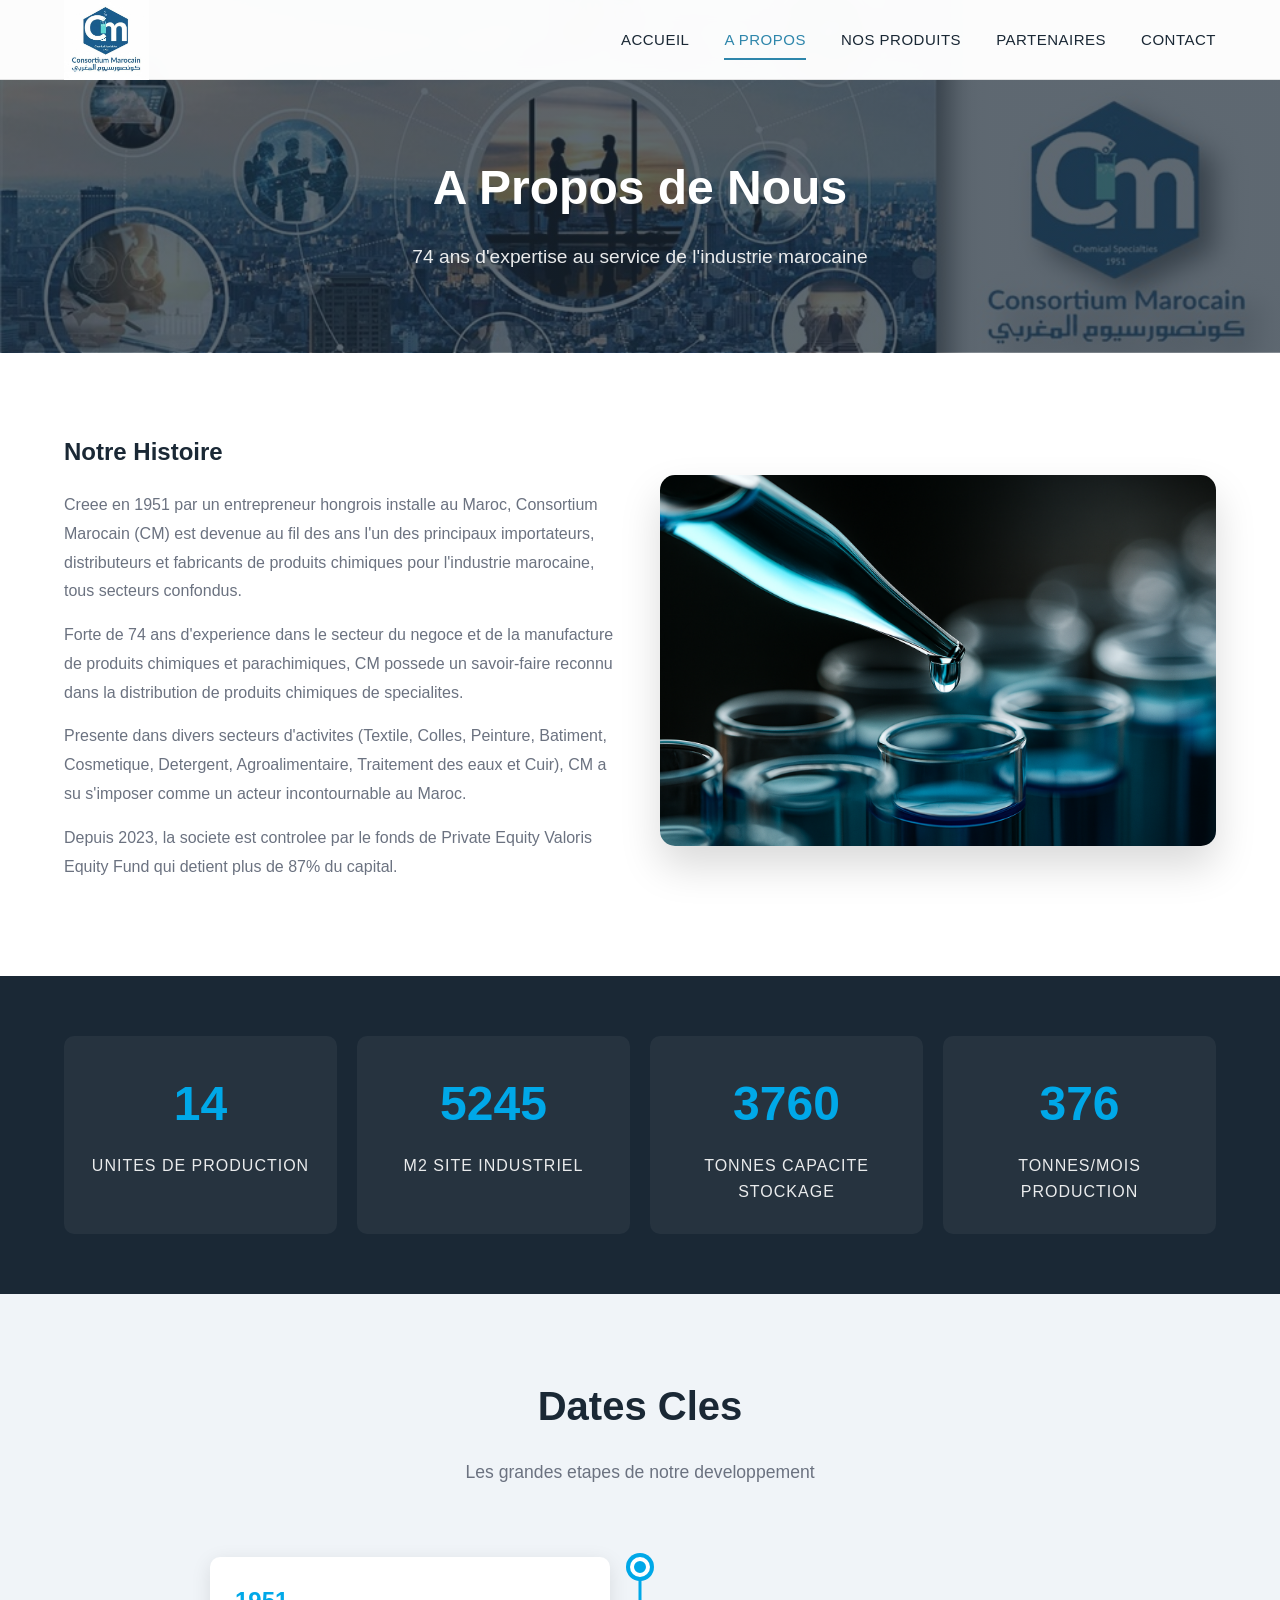
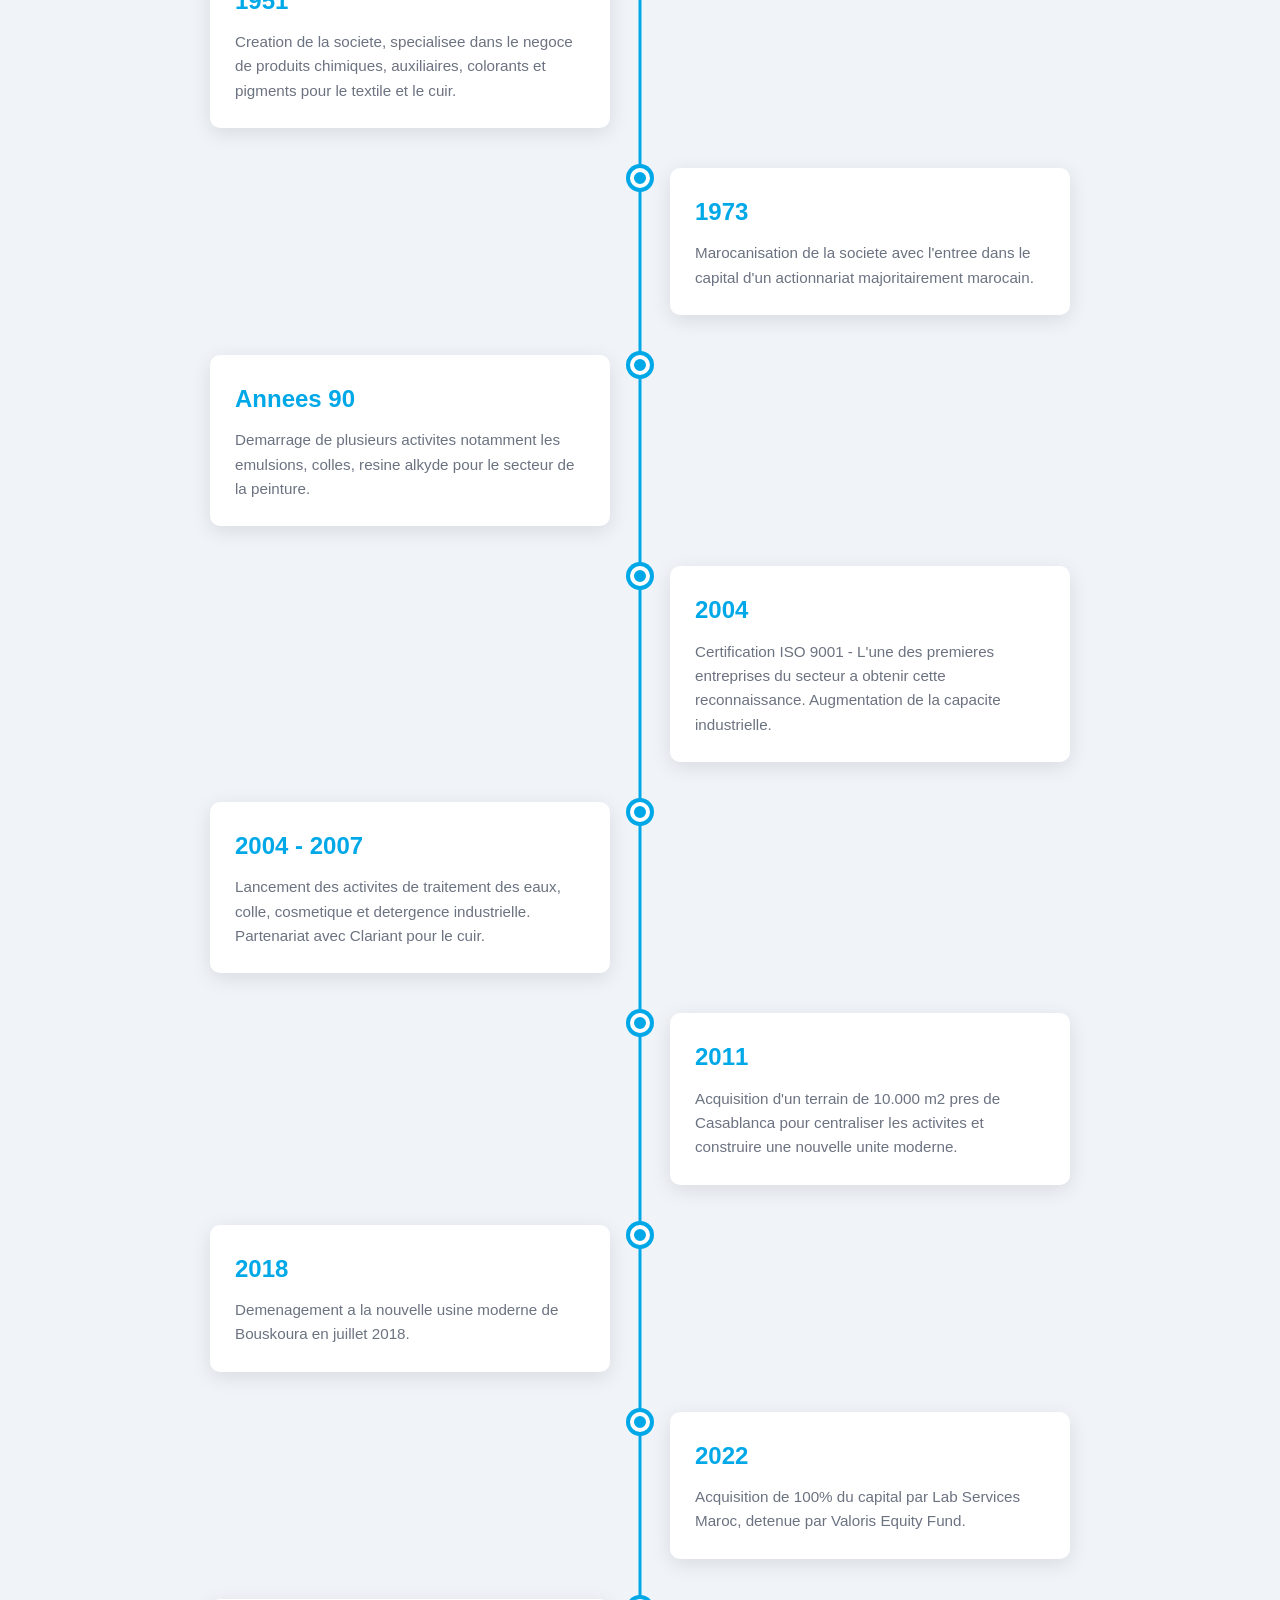
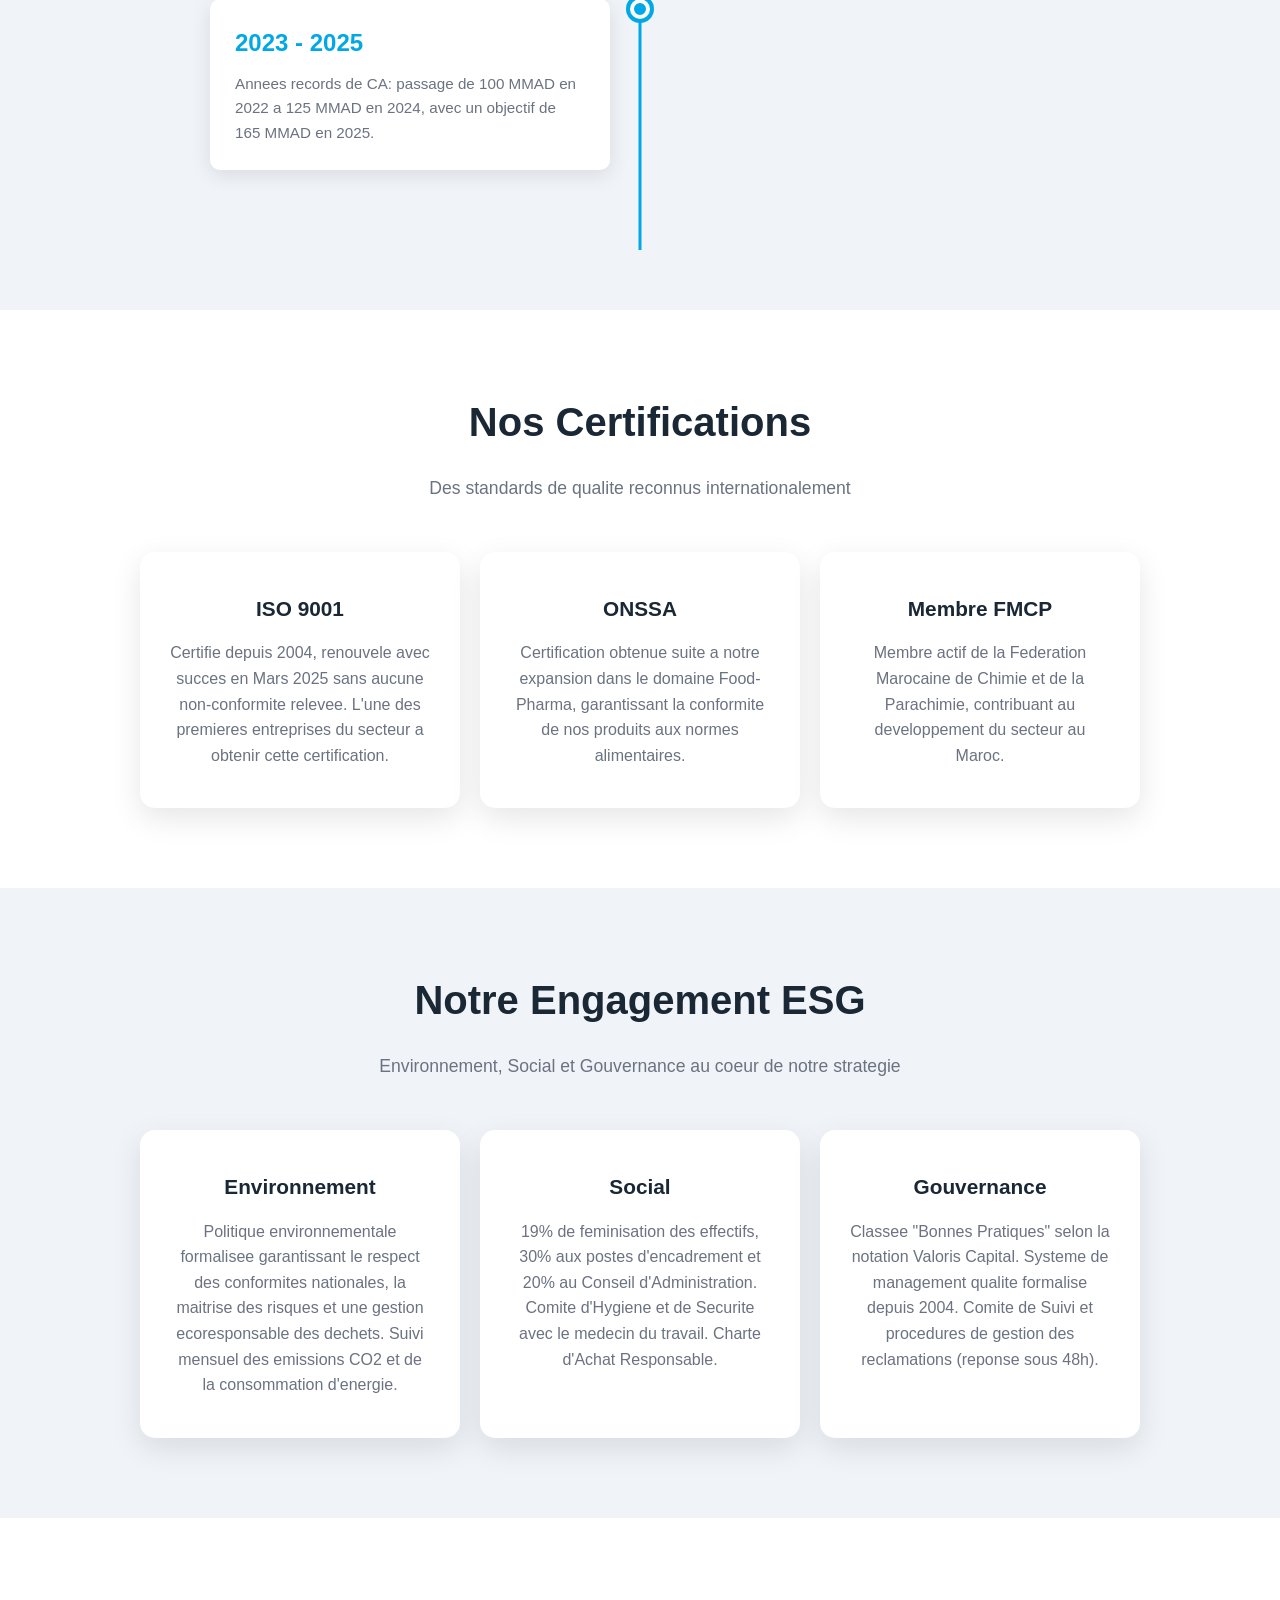
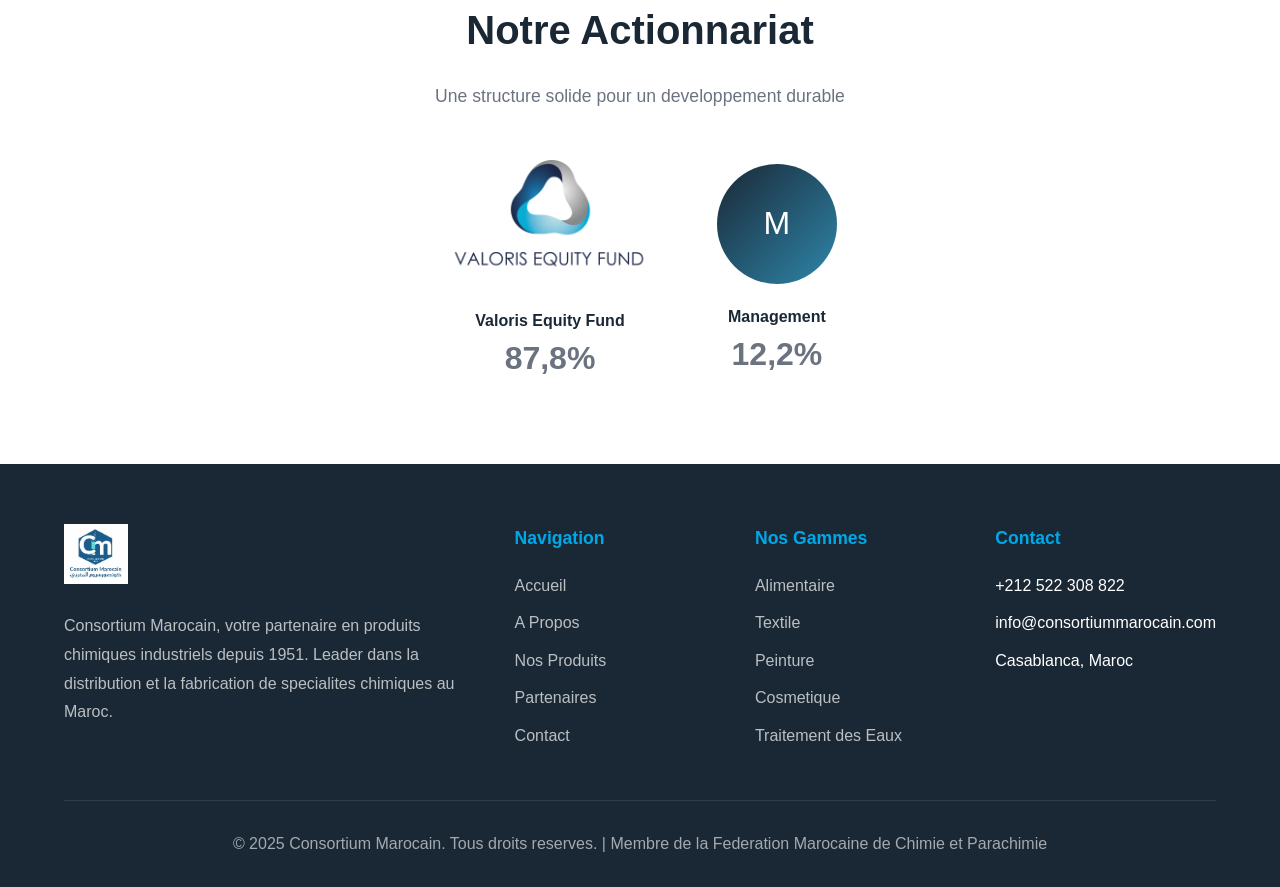
<file: a-propos.html>
<!DOCTYPE html>
<html lang="fr">
<head>
    <meta charset="UTF-8">
    <meta name="viewport" content="width=device-width, initial-scale=1.0">
    <meta name="description" content="Decouvrez l'histoire et les valeurs de Consortium Marocain, leader en produits chimiques depuis 1951">
    <title>A Propos | Consortium Marocain</title>
    <link href="css/style.css" rel="stylesheet">
    <link rel="icon" type="image/png" href="images/logo_cm.jpg">
</head>
<body>
    <!-- Header -->
    <header class="header" id="header">
        <a href="index.html" class="logo-container">
            <img src="images/logo_cm.jpg" alt="Consortium Marocain Logo">
        </a>

        <nav class="main-menu" id="mainMenu">
            <a href="index.html" class="menu-item">Accueil</a>
            <a href="a-propos.html" class="menu-item active">A Propos</a>
            <a href="produits.html" class="menu-item">Nos Produits</a>
            <a href="partenaires.html" class="menu-item">Partenaires</a>
            <a href="contact.html" class="menu-item">Contact</a>
        </nav>

        <div class="menu-toggle" id="menuToggle">
            <span></span>
            <span></span>
            <span></span>
        </div>
    </header>

    <!-- Page Header -->
    <section class="page-header page-header-about">
        <h1>A Propos de Nous</h1>
        <p>74 ans d'expertise au service de l'industrie marocaine</p>
    </section>

    <!-- About Introduction -->
    <section class="section">
        <div class="about-intro">
            <div class="about-text">
                <h3>Notre Histoire</h3>
                <p>Creee en 1951 par un entrepreneur hongrois installe au Maroc, Consortium Marocain (CM) est devenue au fil des ans l'un des principaux importateurs, distributeurs et fabricants de produits chimiques pour l'industrie marocaine, tous secteurs confondus.</p>
                <p>Forte de 74 ans d'experience dans le secteur du negoce et de la manufacture de produits chimiques et parachimiques, CM possede un savoir-faire reconnu dans la distribution de produits chimiques de specialites.</p>
                <p>Presente dans divers secteurs d'activites (Textile, Colles, Peinture, Batiment, Cosmetique, Detergent, Agroalimentaire, Traitement des eaux et Cuir), CM a su s'imposer comme un acteur incontournable au Maroc.</p>
                <p>Depuis 2023, la societe est controlee par le fonds de Private Equity Valoris Equity Fund qui detient plus de 87% du capital.</p>
            </div>
            <div class="about-image">
                <img src="images/slide_chimie.png" alt="Laboratoire Consortium Marocain">
            </div>
        </div>
    </section>

    <!-- Key Figures -->
    <section class="key-figures">
        <div class="figures-grid">
            <div class="figure-item">
                <div class="figure-number">15</div>
                <div class="figure-label">Unites de Production</div>
            </div>
            <div class="figure-item">
                <div class="figure-number">5580</div>
                <div class="figure-label">m2 Site Industriel</div>
            </div>
            <div class="figure-item">
                <div class="figure-number">4000</div>
                <div class="figure-label">Tonnes Capacite Stockage</div>
            </div>
            <div class="figure-item">
                <div class="figure-number">400</div>
                <div class="figure-label">Tonnes/Mois Production</div>
            </div>
        </div>
    </section>

    <!-- Timeline Section -->
    <section class="section section-light">
        <h2 class="section-title">Dates Cles</h2>
        <p class="section-subtitle">Les grandes etapes de notre developpement</p>

        <div class="timeline">
            <div class="timeline-item">
                <div class="timeline-dot"></div>
                <div class="timeline-content">
                    <div class="timeline-year">1951</div>
                    <div class="timeline-text">Creation de la societe, specialisee dans le negoce de produits chimiques, auxiliaires, colorants et pigments pour le textile et le cuir.</div>
                </div>
            </div>

            <div class="timeline-item">
                <div class="timeline-dot"></div>
                <div class="timeline-content">
                    <div class="timeline-year">1973</div>
                    <div class="timeline-text">Marocanisation de la societe avec l'entree dans le capital d'un actionnariat majoritairement marocain.</div>
                </div>
            </div>

            <div class="timeline-item">
                <div class="timeline-dot"></div>
                <div class="timeline-content">
                    <div class="timeline-year">Annees 90</div>
                    <div class="timeline-text">Demarrage de plusieurs activites notamment les emulsions, colles, resine alkyde pour le secteur de la peinture.</div>
                </div>
            </div>

            <div class="timeline-item">
                <div class="timeline-dot"></div>
                <div class="timeline-content">
                    <div class="timeline-year">2004</div>
                    <div class="timeline-text">Certification ISO 9001 - L'une des premieres entreprises du secteur a obtenir cette reconnaissance. Augmentation de la capacite industrielle.</div>
                </div>
            </div>

            <div class="timeline-item">
                <div class="timeline-dot"></div>
                <div class="timeline-content">
                    <div class="timeline-year">2004 - 2007</div>
                    <div class="timeline-text">Lancement des activites de traitement des eaux, colle, cosmetique et detergence industrielle. Partenariat avec Clariant pour le cuir.</div>
                </div>
            </div>

            <div class="timeline-item">
                <div class="timeline-dot"></div>
                <div class="timeline-content">
                    <div class="timeline-year">2011</div>
                    <div class="timeline-text">Acquisition d'un terrain de 10.000 m2 pres de Casablanca pour centraliser les activites et construire une nouvelle unite moderne.</div>
                </div>
            </div>

            <div class="timeline-item">
                <div class="timeline-dot"></div>
                <div class="timeline-content">
                    <div class="timeline-year">2018</div>
                    <div class="timeline-text">Demenagement a la nouvelle usine moderne de Bouskoura en juillet 2018.</div>
                </div>
            </div>

            <div class="timeline-item">
                <div class="timeline-dot"></div>
                <div class="timeline-content">
                    <div class="timeline-year">2022</div>
                    <div class="timeline-text">Acquisition de 100% du capital par Lab Services Maroc, detenue par Valoris Equity Fund.</div>
                </div>
            </div>

            <div class="timeline-item">
                <div class="timeline-dot"></div>
                <div class="timeline-content">
                    <div class="timeline-year">2023 - 2025</div>
                    <div class="timeline-text">Annees records de CA: passage de 100 MMAD en 2022 a 125 MMAD en 2024, avec un objectif de 165 MMAD en 2025.</div>
                </div>
            </div>
        </div>
    </section>

    <!-- Certifications -->
    <section class="section">
        <h2 class="section-title">Nos Certifications</h2>
        <p class="section-subtitle">Des standards de qualite reconnus internationalement</p>

        <div class="certifications-grid">
            <div class="certification-card">
                <h4>ISO 9001</h4>
                <p>Certifie depuis 2004, renouvele avec succes en Mars 2025 sans aucune non-conformite relevee. L'une des premieres entreprises du secteur a obtenir cette certification.</p>
            </div>
            <div class="certification-card">
                <h4>ONSSA</h4>
                <p>Certification obtenue suite a notre expansion dans le domaine Food-Pharma, garantissant la conformite de nos produits aux normes alimentaires.</p>
            </div>
            <div class="certification-card">
                <h4>Membre FMCP</h4>
                <p>Membre actif de la Federation Marocaine de Chimie et de la Parachimie, contribuant au developpement du secteur au Maroc.</p>
            </div>
        </div>
    </section>

    <!-- ESG Section -->
    <section class="section section-light">
        <h2 class="section-title">Notre Engagement ESG</h2>
        <p class="section-subtitle">Environnement, Social et Gouvernance au coeur de notre strategie</p>

        <div class="certifications-grid">
            <div class="certification-card">
                <h4>Environnement</h4>
                <p>Politique environnementale formalisee garantissant le respect des conformites nationales, la maitrise des risques et une gestion ecoresponsable des dechets. Suivi mensuel des emissions CO2 et de la consommation d'energie.</p>
            </div>
            <div class="certification-card">
                <h4>Social</h4>
                <p>19% de feminisation des effectifs, 30% aux postes d'encadrement et 20% au Conseil d'Administration. Comite d'Hygiene et de Securite avec le medecin du travail. Charte d'Achat Responsable.</p>
            </div>
            <div class="certification-card">
                <h4>Gouvernance</h4>
                <p>Classee "Bonnes Pratiques" selon la notation Valoris Capital. Systeme de management qualite formalise depuis 2004. Comite de Suivi et procedures de gestion des reclamations (reponse sous 48h).</p>
            </div>
        </div>
    </section>

    <!-- Shareholder Section -->
    <section class="section">
        <h2 class="section-title">Notre Actionnariat</h2>
        <p class="section-subtitle">Une structure solide pour un developpement durable</p>

        <div style="display: flex; justify-content: center; align-items: center; gap: 60px; flex-wrap: wrap; margin-top: 40px;">
            <div style="text-align: center;">
                <img src="images/logo_valoris.png" alt="Valoris Equity Fund" style="height: 120px; margin-bottom: 20px;">
                <h4 style="color: var(--primary-color);">Valoris Equity Fund</h4>
                <p style="color: var(--gray-text); font-size: 2rem; font-weight: bold;">87,8%</p>
            </div>
            <div style="text-align: center;">
                <div style="width: 120px; height: 120px; background: var(--gradient-primary); border-radius: 50%; display: flex; align-items: center; justify-content: center; margin: 0 auto 20px;">
                    <span style="color: white; font-size: 2rem;">M</span>
                </div>
                <h4 style="color: var(--primary-color);">Management</h4>
                <p style="color: var(--gray-text); font-size: 2rem; font-weight: bold;">12,2%</p>
            </div>
        </div>
    </section>

    <!-- Footer -->
    <footer class="footer">
        <div class="footer-content">
            <div class="footer-brand">
                <img src="images/logo_cm.jpg" alt="Consortium Marocain">
                <p>Consortium Marocain, votre partenaire en produits chimiques industriels depuis 1951. Leader dans la distribution et la fabrication de specialites chimiques au Maroc.</p>
            </div>

            <div class="footer-links">
                <h4>Navigation</h4>
                <ul>
                    <li><a href="index.html">Accueil</a></li>
                    <li><a href="a-propos.html">A Propos</a></li>
                    <li><a href="produits.html">Nos Produits</a></li>
                    <li><a href="partenaires.html">Partenaires</a></li>
                    <li><a href="contact.html">Contact</a></li>
                </ul>
            </div>

            <div class="footer-links">
                <h4>Nos Gammes</h4>
                <ul>
                    <li><a href="produits.html">Alimentaire</a></li>
                    <li><a href="produits.html">Textile</a></li>
                    <li><a href="produits.html">Peinture</a></li>
                    <li><a href="produits.html">Cosmetique</a></li>
                    <li><a href="produits.html">Traitement des Eaux</a></li>
                </ul>
            </div>

            <div class="footer-links">
                <h4>Contact</h4>
                <ul>
                    <li>+212 522 308 822</li>
                    <li>info@consortiummarocain.com</li>
                    <li>Casablanca, Maroc</li>
                </ul>
            </div>
        </div>

        <div class="footer-bottom">
            <p>&copy; 2025 Consortium Marocain. Tous droits reserves. | Membre de la Federation Marocaine de Chimie et Parachimie</p>
        </div>
    </footer>

    <script src="js/main.js"></script>
</body>
</html>
</file>
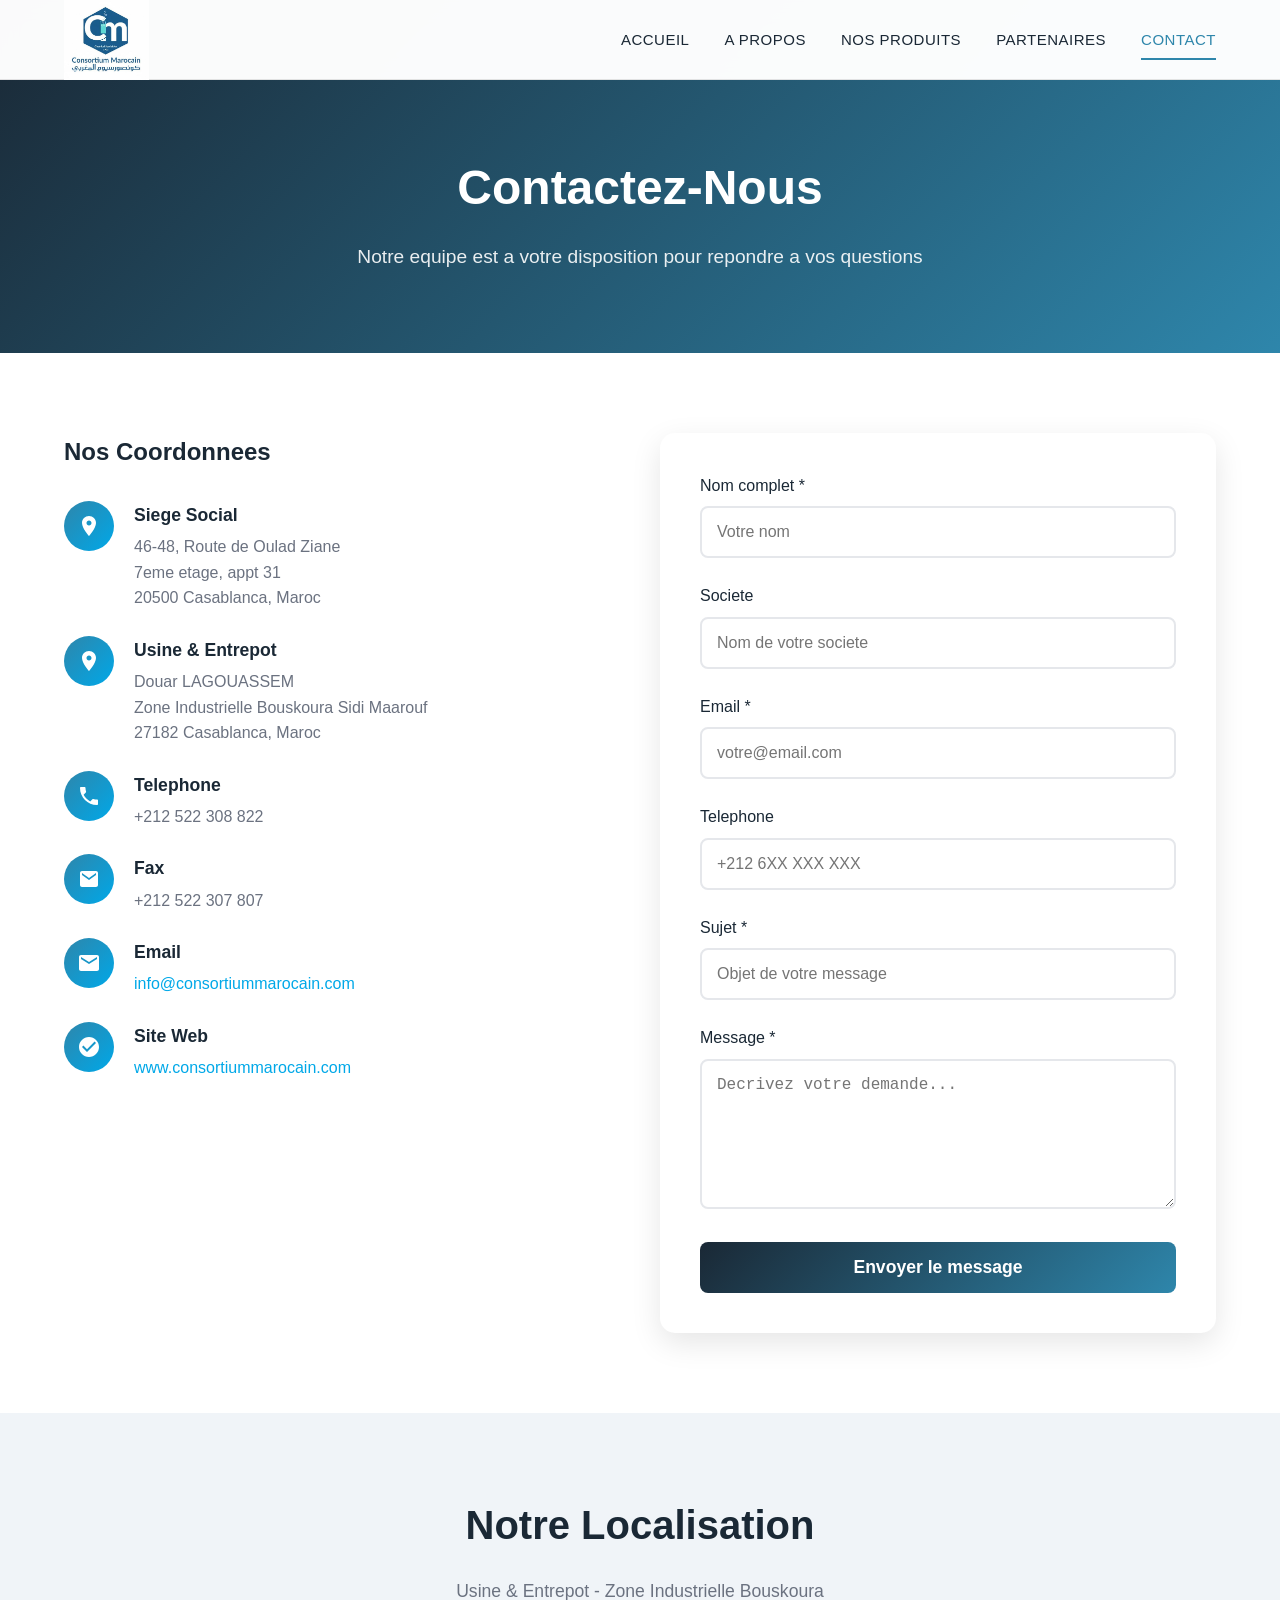
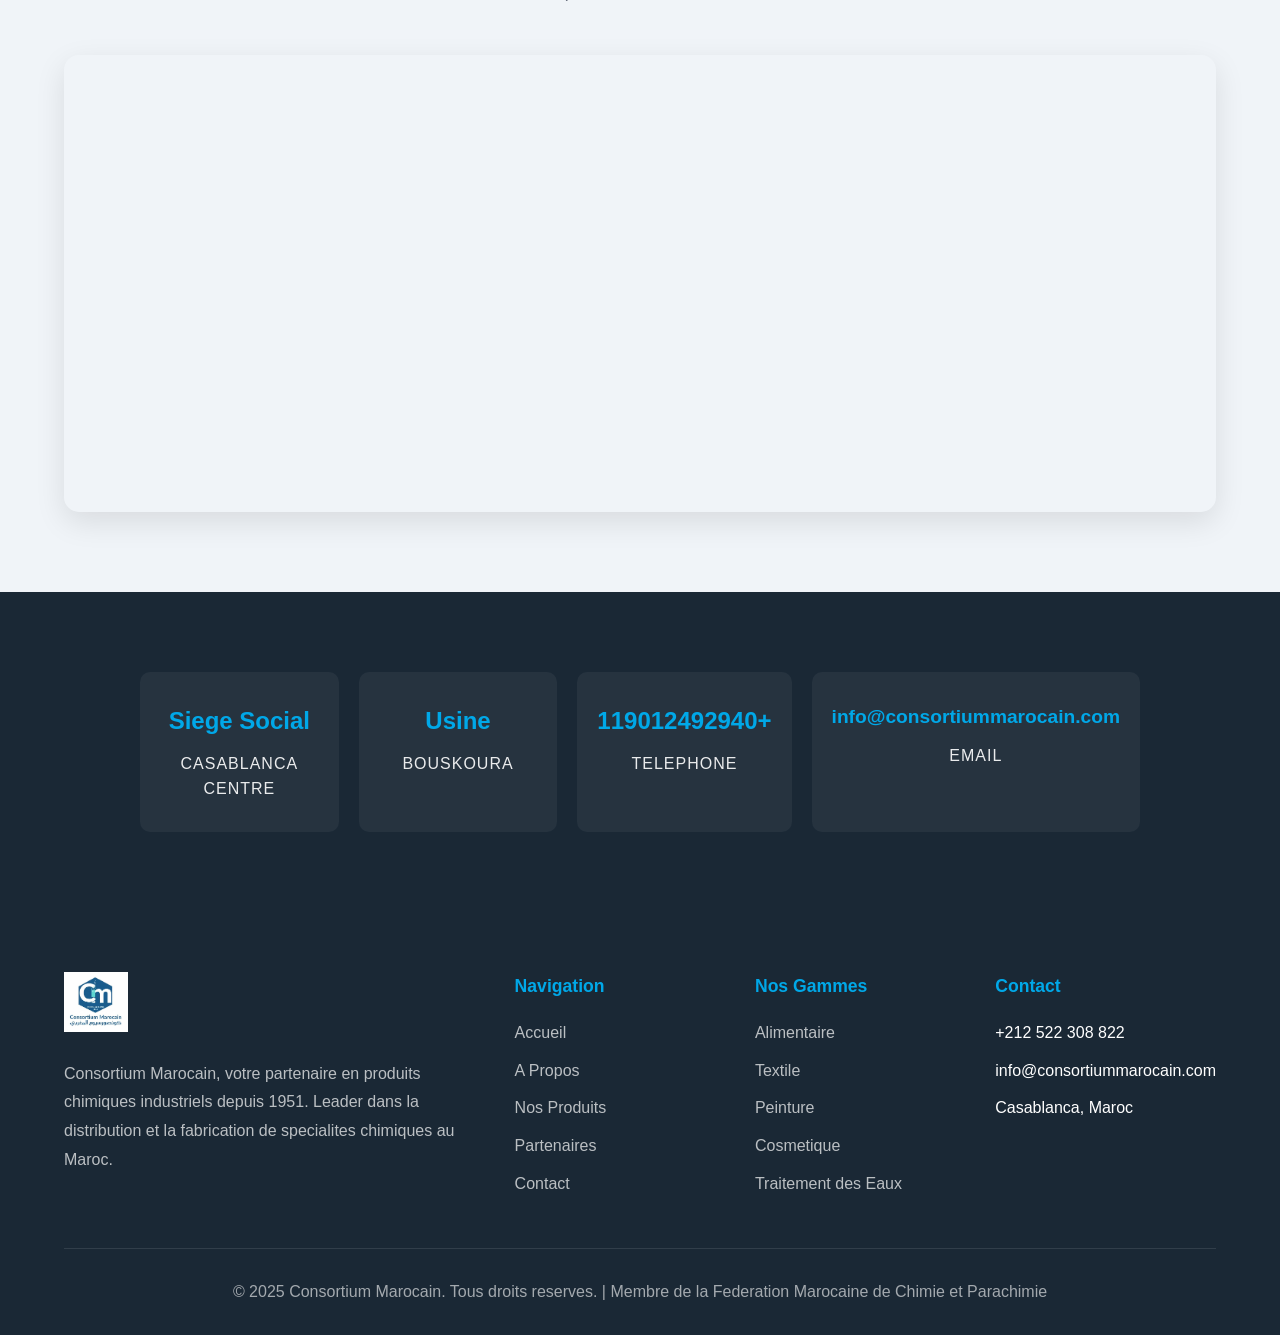
<file: contact.html>
<!DOCTYPE html>
<html lang="fr">
<head>
    <meta charset="UTF-8">
    <meta name="viewport" content="width=device-width, initial-scale=1.0">
    <meta name="description" content="Contactez Consortium Marocain - Votre partenaire en produits chimiques industriels a Casablanca, Maroc">
    <title>Contact | Consortium Marocain</title>
    <link href="css/style.css" rel="stylesheet">
    <link rel="icon" type="image/png" href="images/logo_cm.jpg">
</head>
<body>
    <!-- Header -->
    <header class="header" id="header">
        <a href="index.html" class="logo-container">
            <img src="images/logo_cm.jpg" alt="Consortium Marocain Logo">
        </a>

        <nav class="main-menu" id="mainMenu">
            <a href="index.html" class="menu-item">Accueil</a>
            <a href="a-propos.html" class="menu-item">A Propos</a>
            <a href="produits.html" class="menu-item">Nos Produits</a>
            <a href="partenaires.html" class="menu-item">Partenaires</a>
            <a href="contact.html" class="menu-item active">Contact</a>
        </nav>

        <div class="menu-toggle" id="menuToggle">
            <span></span>
            <span></span>
            <span></span>
        </div>
    </header>

    <!-- Page Header -->
    <section class="page-header">
        <h1>Contactez-Nous</h1>
        <p>Notre equipe est a votre disposition pour repondre a vos questions</p>
    </section>

    <!-- Contact Section -->
    <section class="section">
        <div class="contact-container">
            <div class="contact-info">
                <h3>Nos Coordonnees</h3>

                <div class="contact-item">
                    <div class="contact-icon">
                        <svg viewBox="0 0 24 24">
                            <path d="M12 2C8.13 2 5 5.13 5 9c0 5.25 7 13 7 13s7-7.75 7-13c0-3.87-3.13-7-7-7zm0 9.5c-1.38 0-2.5-1.12-2.5-2.5s1.12-2.5 2.5-2.5 2.5 1.12 2.5 2.5-1.12 2.5-2.5 2.5z"/>
                        </svg>
                    </div>
                    <div class="contact-text">
                        <h4>Siege Social</h4>
                        <p>46-48, Route de Oulad Ziane<br>7eme etage, appt 31<br>20500 Casablanca, Maroc</p>
                    </div>
                </div>

                <div class="contact-item">
                    <div class="contact-icon">
                        <svg viewBox="0 0 24 24">
                            <path d="M12 2C8.13 2 5 5.13 5 9c0 5.25 7 13 7 13s7-7.75 7-13c0-3.87-3.13-7-7-7zm0 9.5c-1.38 0-2.5-1.12-2.5-2.5s1.12-2.5 2.5-2.5 2.5 1.12 2.5 2.5-1.12 2.5-2.5 2.5z"/>
                        </svg>
                    </div>
                    <div class="contact-text">
                        <h4>Usine & Entrepot</h4>
                        <p>Douar LAGOUASSEM<br>Zone Industrielle Bouskoura Sidi Maarouf<br>27182 Casablanca, Maroc</p>
                    </div>
                </div>

                <div class="contact-item">
                    <div class="contact-icon">
                        <svg viewBox="0 0 24 24">
                            <path d="M6.62 10.79c1.44 2.83 3.76 5.14 6.59 6.59l2.2-2.2c.27-.27.67-.36 1.02-.24 1.12.37 2.33.57 3.57.57.55 0 1 .45 1 1V20c0 .55-.45 1-1 1-9.39 0-17-7.61-17-17 0-.55.45-1 1-1h3.5c.55 0 1 .45 1 1 0 1.25.2 2.45.57 3.57.11.35.03.74-.25 1.02l-2.2 2.2z"/>
                        </svg>
                    </div>
                    <div class="contact-text">
                        <h4>Telephone</h4>
                        <p>+212 522 308 822</p>
                    </div>
                </div>

                <div class="contact-item">
                    <div class="contact-icon">
                        <svg viewBox="0 0 24 24">
                            <path d="M19 8l-7 5-7-5V6l7 5 7-5v2zm0-4H5c-1.1 0-2 .9-2 2v12c0 1.1.9 2 2 2h14c1.1 0 2-.9 2-2V6c0-1.1-.9-2-2-2z"/>
                        </svg>
                    </div>
                    <div class="contact-text">
                        <h4>Fax</h4>
                        <p>+212 522 307 807</p>
                    </div>
                </div>

                <div class="contact-item">
                    <div class="contact-icon">
                        <svg viewBox="0 0 24 24">
                            <path d="M20 4H4c-1.1 0-1.99.9-1.99 2L2 18c0 1.1.9 2 2 2h16c1.1 0 2-.9 2-2V6c0-1.1-.9-2-2-2zm0 4l-8 5-8-5V6l8 5 8-5v2z"/>
                        </svg>
                    </div>
                    <div class="contact-text">
                        <h4>Email</h4>
                        <p><a href="mailto:info@consortiummarocain.com" style="color: var(--accent-color); text-decoration: none;">info@consortiummarocain.com</a></p>
                    </div>
                </div>

                <div class="contact-item">
                    <div class="contact-icon">
                        <svg viewBox="0 0 24 24">
                            <path d="M12 2C6.48 2 2 6.48 2 12s4.48 10 10 10 10-4.48 10-10S17.52 2 12 2zm-2 15l-5-5 1.41-1.41L10 14.17l7.59-7.59L19 8l-9 9z"/>
                        </svg>
                    </div>
                    <div class="contact-text">
                        <h4>Site Web</h4>
                        <p><a href="https://www.consortiummarocain.com" target="_blank" style="color: var(--accent-color); text-decoration: none;">www.consortiummarocain.com</a></p>
                    </div>
                </div>
            </div>

            <div class="contact-form-section">
                <form class="contact-form" id="contactForm">
                    <div class="form-group">
                        <label for="name">Nom complet *</label>
                        <input type="text" id="name" name="name" required placeholder="Votre nom">
                    </div>

                    <div class="form-group">
                        <label for="company">Societe</label>
                        <input type="text" id="company" name="company" placeholder="Nom de votre societe">
                    </div>

                    <div class="form-group">
                        <label for="email">Email *</label>
                        <input type="email" id="email" name="email" required placeholder="votre@email.com">
                    </div>

                    <div class="form-group">
                        <label for="phone">Telephone</label>
                        <input type="tel" id="phone" name="phone" placeholder="+212 6XX XXX XXX">
                    </div>

                    <div class="form-group">
                        <label for="subject">Sujet *</label>
                        <input type="text" id="subject" name="subject" required placeholder="Objet de votre message">
                    </div>

                    <div class="form-group">
                        <label for="message">Message *</label>
                        <textarea id="message" name="message" required placeholder="Decrivez votre demande..."></textarea>
                    </div>

                    <button type="submit" class="submit-btn">Envoyer le message</button>
                </form>
            </div>
        </div>
    </section>

    <!-- Map Section -->
    <section class="section section-light">
        <h2 class="section-title">Notre Localisation</h2>
        <p class="section-subtitle">Usine & Entrepot - Zone Industrielle Bouskoura</p>

        <div style="max-width: 1200px; margin: 0 auto; border-radius: 15px; overflow: hidden; box-shadow: 0 10px 30px rgba(0,0,0,0.1);">
            <iframe
                src="https://www.google.com/maps/embed?pb=!1m18!1m12!1m3!1d3325.5!2d-7.6!3d33.5!2m3!1f0!2f0!3f0!3m2!1i1024!2i768!4f13.1!3m3!1m2!1s0x0%3A0x0!2zMzPCsDMwJzAwLjAiTiA3wrAzNicwMC4wIlc!5e0!3m2!1sfr!2sma!4v1234567890"
                width="100%"
                height="450"
                style="border:0;"
                allowfullscreen=""
                loading="lazy"
                referrerpolicy="no-referrer-when-downgrade">
            </iframe>
        </div>
    </section>

    <!-- Quick Contact Info -->
    <section class="section section-dark">
        <div class="figures-grid" style="max-width: 1000px; margin: 0 auto;">
            <div class="figure-item">
                <div class="figure-number" style="font-size: 1.5rem;">Siege Social</div>
                <div class="figure-label">Casablanca Centre</div>
            </div>
            <div class="figure-item">
                <div class="figure-number" style="font-size: 1.5rem;">Usine</div>
                <div class="figure-label">Bouskoura</div>
            </div>
            <div class="figure-item">
                <div class="figure-number" style="font-size: 1.5rem;">+212 522 308 822</div>
                <div class="figure-label">Telephone</div>
            </div>
            <div class="figure-item">
                <div class="figure-number" style="font-size: 1.2rem;">info@consortiummarocain.com</div>
                <div class="figure-label">Email</div>
            </div>
        </div>
    </section>

    <!-- Footer -->
    <footer class="footer">
        <div class="footer-content">
            <div class="footer-brand">
                <img src="images/logo_cm.jpg" alt="Consortium Marocain">
                <p>Consortium Marocain, votre partenaire en produits chimiques industriels depuis 1951. Leader dans la distribution et la fabrication de specialites chimiques au Maroc.</p>
            </div>

            <div class="footer-links">
                <h4>Navigation</h4>
                <ul>
                    <li><a href="index.html">Accueil</a></li>
                    <li><a href="a-propos.html">A Propos</a></li>
                    <li><a href="produits.html">Nos Produits</a></li>
                    <li><a href="partenaires.html">Partenaires</a></li>
                    <li><a href="contact.html">Contact</a></li>
                </ul>
            </div>

            <div class="footer-links">
                <h4>Nos Gammes</h4>
                <ul>
                    <li><a href="produits.html">Alimentaire</a></li>
                    <li><a href="produits.html">Textile</a></li>
                    <li><a href="produits.html">Peinture</a></li>
                    <li><a href="produits.html">Cosmetique</a></li>
                    <li><a href="produits.html">Traitement des Eaux</a></li>
                </ul>
            </div>

            <div class="footer-links">
                <h4>Contact</h4>
                <ul>
                    <li>+212 522 308 822</li>
                    <li>info@consortiummarocain.com</li>
                    <li>Casablanca, Maroc</li>
                </ul>
            </div>
        </div>

        <div class="footer-bottom">
            <p>&copy; 2025 Consortium Marocain. Tous droits reserves. | Membre de la Federation Marocaine de Chimie et Parachimie</p>
        </div>
    </footer>

    <script src="js/main.js"></script>
</body>
</html>
</file>
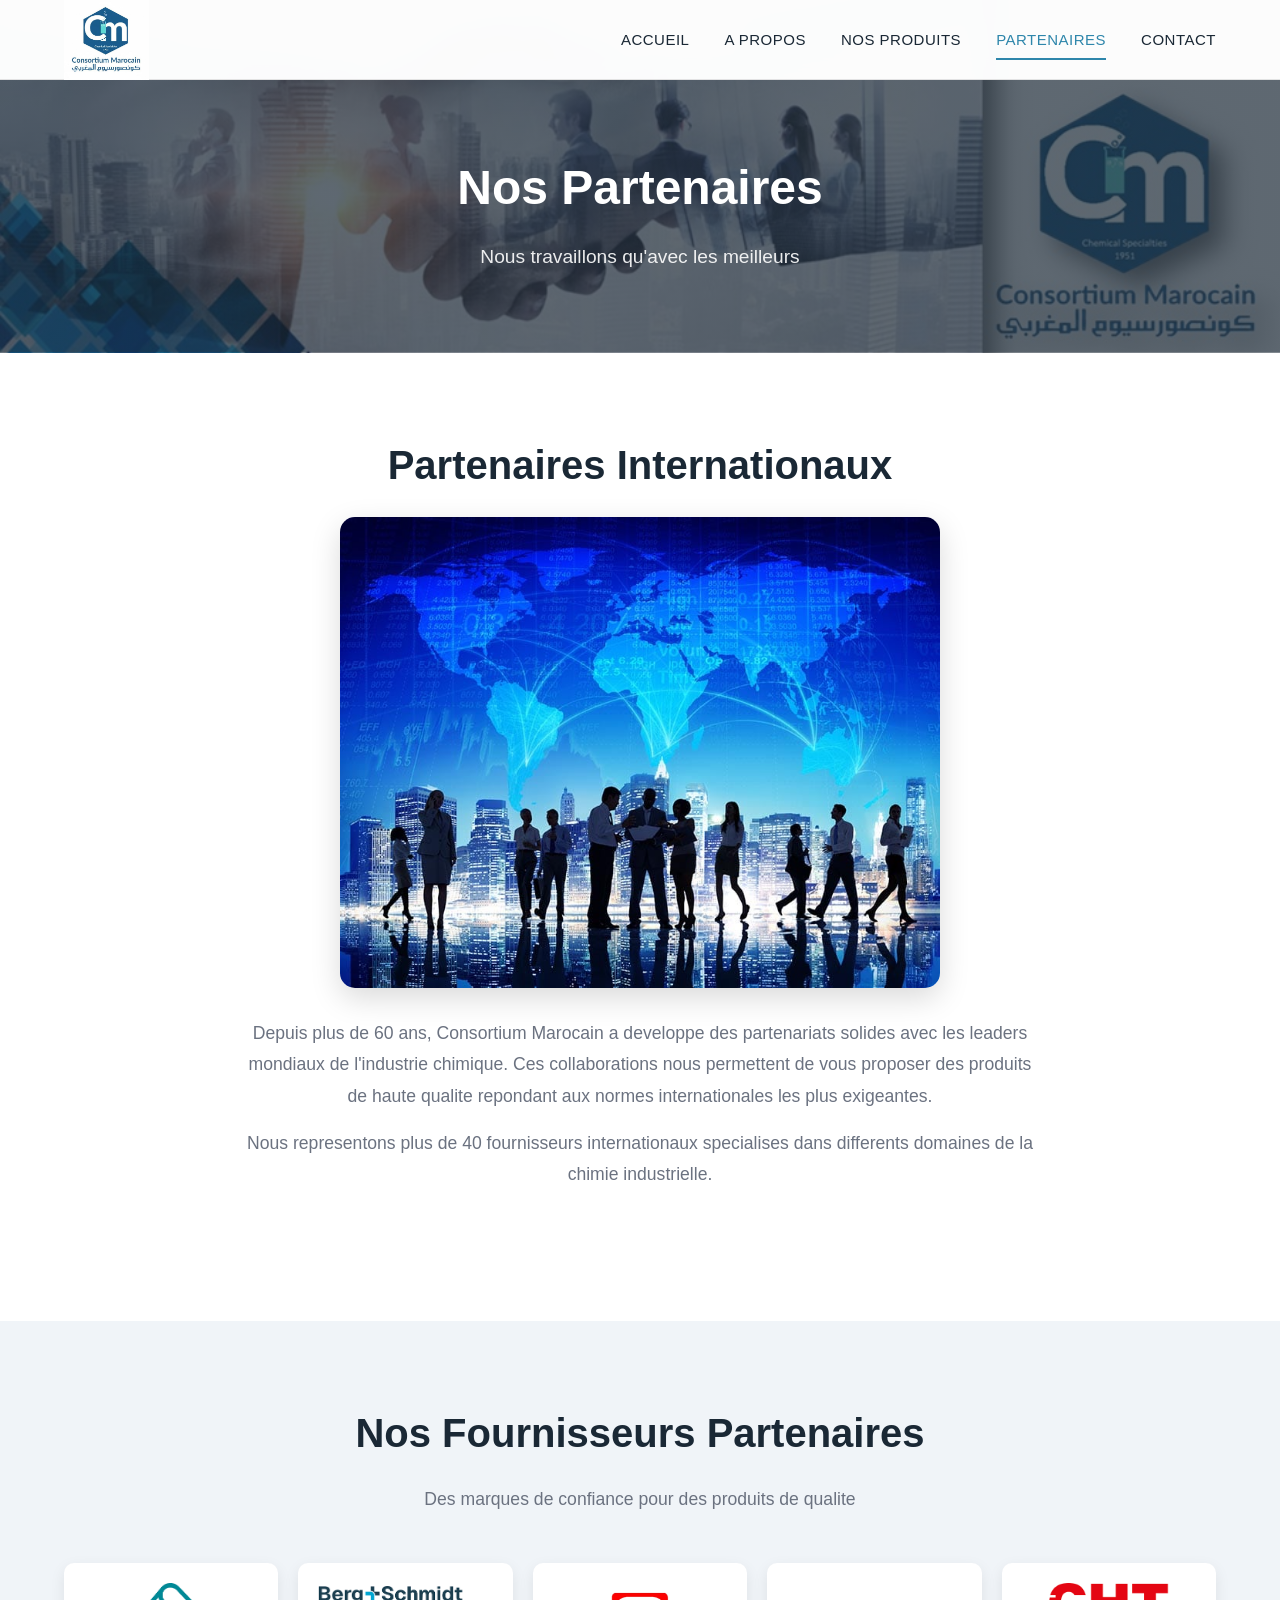
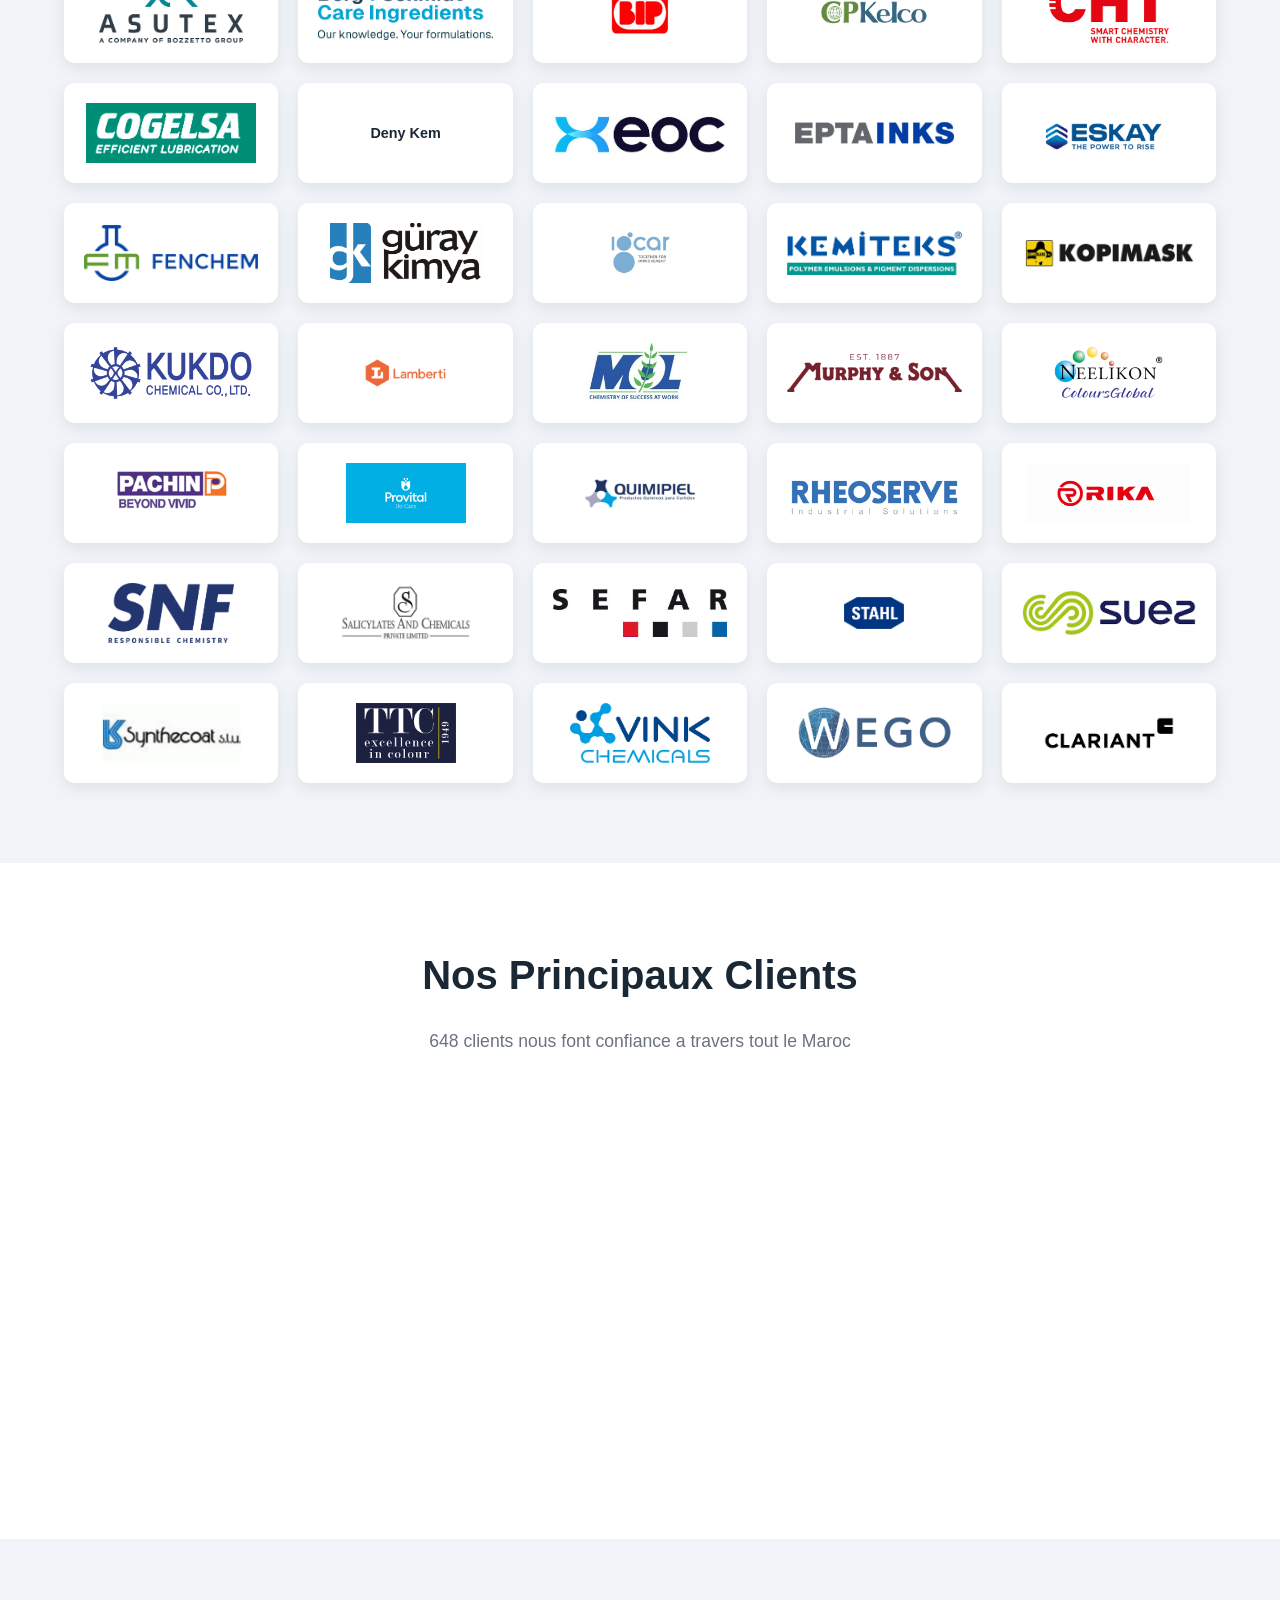
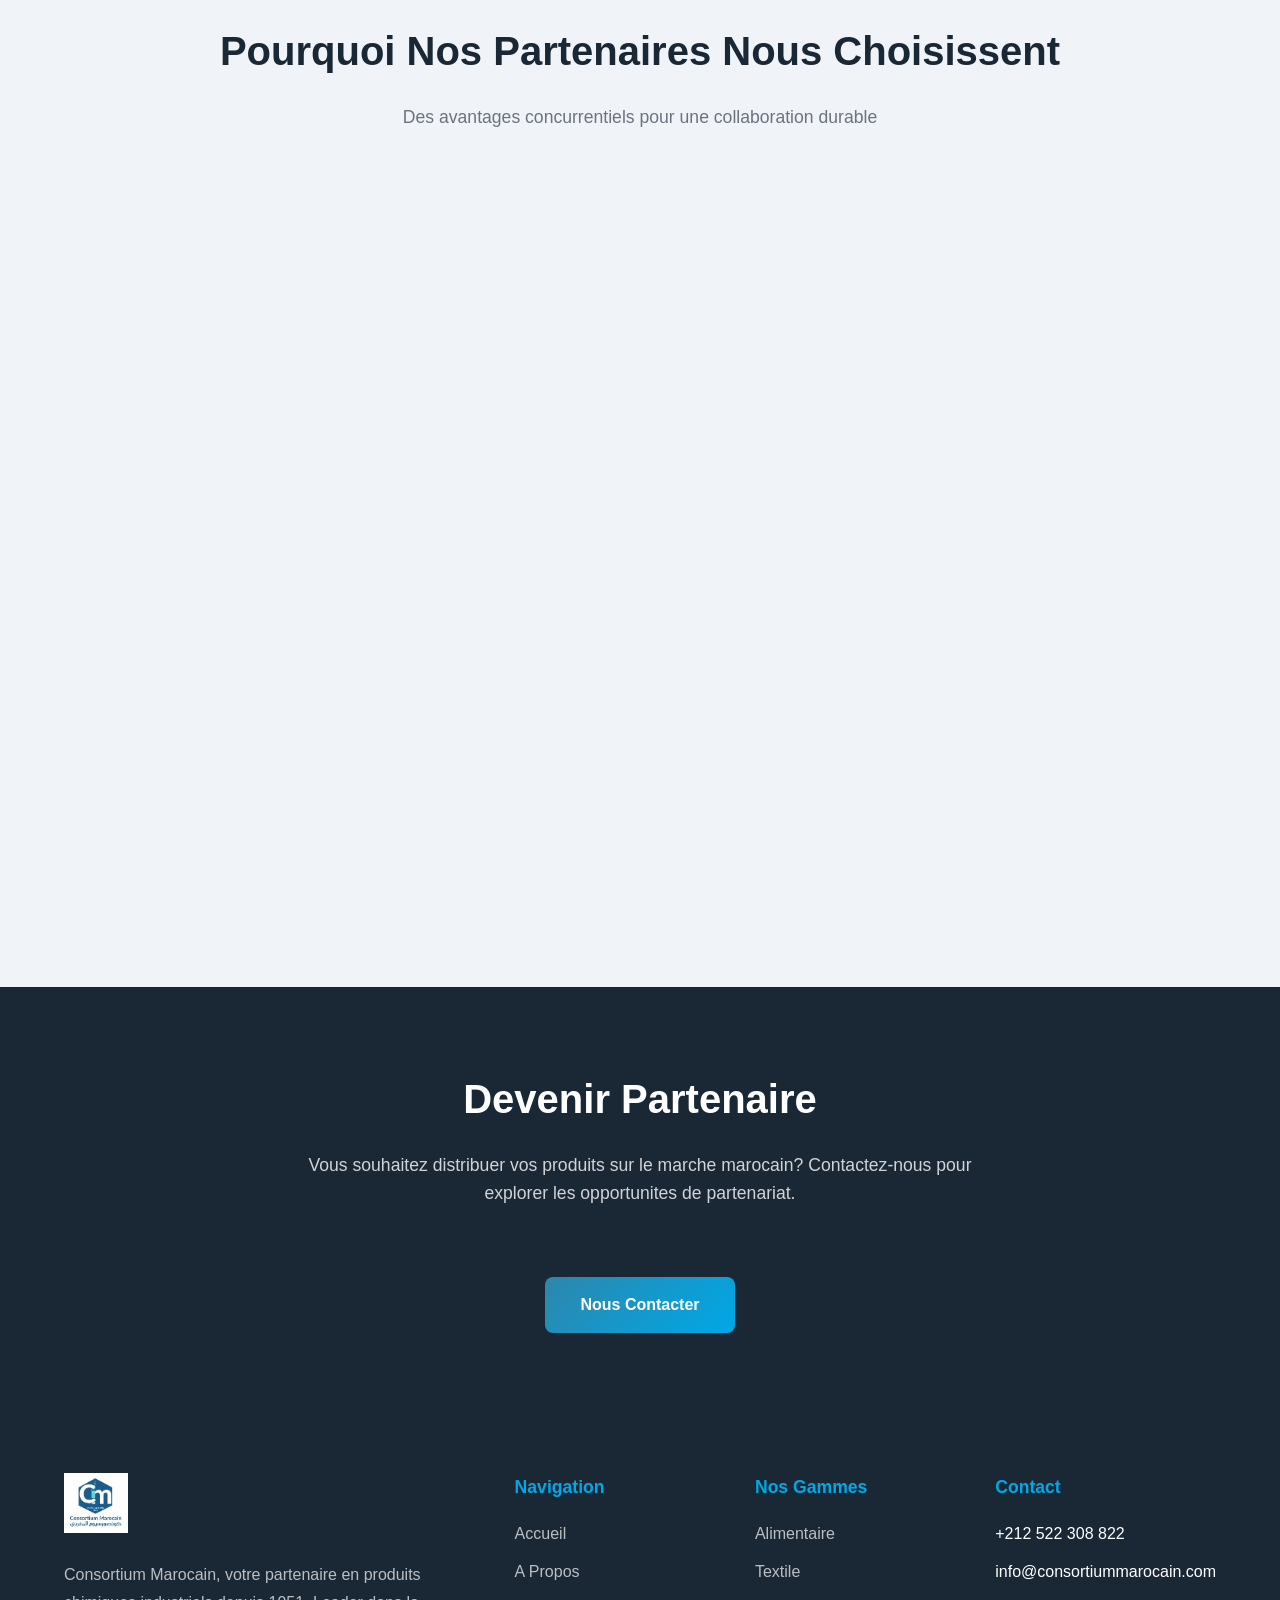
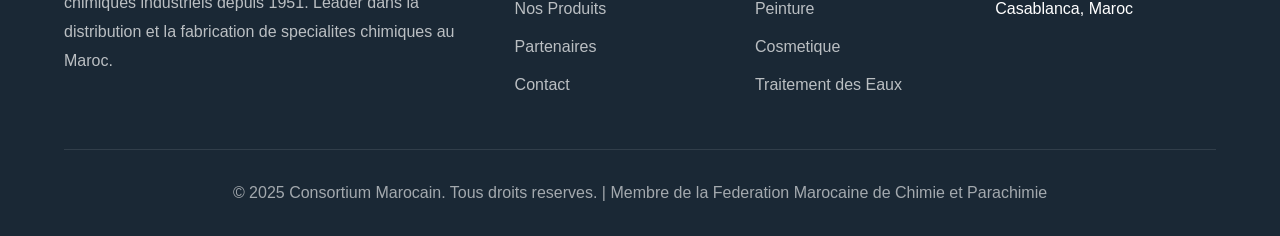
<file: partenaires.html>
<!DOCTYPE html>
<html lang="fr">
<head>
    <meta charset="UTF-8">
    <meta name="viewport" content="width=device-width, initial-scale=1.0">
    <meta name="description" content="Decouvrez nos partenaires internationaux - Consortium Marocain travaille avec les meilleurs fournisseurs mondiaux de produits chimiques">
    <title>Nos Partenaires | Consortium Marocain</title>
    <link href="css/style.css" rel="stylesheet">
    <link rel="icon" type="image/png" href="images/logo_cm.jpg">
</head>
<body>
    <!-- Header -->
    <header class="header" id="header">
        <a href="index.html" class="logo-container">
            <img src="images/logo_cm.jpg" alt="Consortium Marocain Logo">
        </a>

        <nav class="main-menu" id="mainMenu">
            <a href="index.html" class="menu-item">Accueil</a>
            <a href="a-propos.html" class="menu-item">A Propos</a>
            <a href="produits.html" class="menu-item">Nos Produits</a>
            <a href="partenaires.html" class="menu-item active">Partenaires</a>
            <a href="contact.html" class="menu-item">Contact</a>
        </nav>

        <div class="menu-toggle" id="menuToggle">
            <span></span>
            <span></span>
            <span></span>
        </div>
    </header>

    <!-- Page Header -->
    <section class="page-header page-header-partenaires">
        <h1>Nos Partenaires</h1>
        <p>Nous travaillons qu'avec les meilleurs</p>
    </section>

    <!-- Introduction -->
    <section class="section">
        <div class="partners-intro">
            <h2 class="section-title">Partenaires Internationaux</h2>
            <img src="images/Expertise/Partenaires_Int.jpg" alt="Partenaires Internationaux" class="partners-intro-image">
            <p style="font-size: 1.1rem; color: var(--gray-text); line-height: 1.8;">
                Depuis plus de 60 ans, Consortium Marocain a developpe des partenariats solides avec les leaders mondiaux de l'industrie chimique. Ces collaborations nous permettent de vous proposer des produits de haute qualite repondant aux normes internationales les plus exigeantes.
            </p>
            <p style="font-size: 1.1rem; color: var(--gray-text); line-height: 1.8; margin-top: 15px;">
                Nous representons plus de 40 fournisseurs internationaux specialises dans differents domaines de la chimie industrielle.
            </p>
        </div>
    </section>

    <!-- Partners Grid -->
    <section class="section section-light">
        <h2 class="section-title">Nos Fournisseurs Partenaires</h2>
        <p class="section-subtitle">Des marques de confiance pour des produits de qualite</p>

        <div class="partners-grid">
            <div class="partner-item partner-logo"><img src="images/Companies/asutex.png" alt="Asutex"></div>
            <div class="partner-item partner-logo"><img src="images/Companies/berg.png" alt="Berg & Schmidt"></div>
            <div class="partner-item partner-logo"><img src="images/Companies/bip.jfif" alt="BIP"></div>
            <div class="partner-item partner-logo"><img src="images/Companies/cpkelko.png" alt="CP Kelco"></div>
            <div class="partner-item partner-logo"><img src="images/Companies/cht.png" alt="CHT"></div>
            <div class="partner-item partner-logo"><img src="images/Companies/Cogelsa.jpg" alt="Cogelsa"></div>
            <div class="partner-item">Deny Kem</div>
            <div class="partner-item partner-logo"><img src="images/Companies/eoc.jfif" alt="EOC Group"></div>
            <div class="partner-item partner-logo"><img src="images/Companies/eptainks.jfif" alt="Epta Inks"></div>
            <div class="partner-item partner-logo"><img src="images/Companies/Eskay.png" alt="Eskay"></div>
            <div class="partner-item partner-logo"><img src="images/Companies/Fenchem.png" alt="Fenchem"></div>
            <div class="partner-item partner-logo"><img src="images/Companies/Guray Kimya.jpg" alt="Guray Kimya"></div>
            <div class="partner-item partner-logo"><img src="images/Companies/IGCAR.jfif" alt="IGCAR"></div>
            <div class="partner-item partner-logo"><img src="images/Companies/Kemiteks.jpg" alt="Kemiteks"></div>
            <div class="partner-item partner-logo"><img src="images/Companies/Kopimask.png" alt="Kopimask"></div>
            <div class="partner-item partner-logo"><img src="images/Companies/Kukdo.png" alt="Kukdo"></div>
            <div class="partner-item partner-logo"><img src="images/Companies/lamberti.png" alt="Lamberti"></div>
            <div class="partner-item partner-logo"><img src="images/Companies/Meghmani.jpg" alt="Meghmani"></div>
            <div class="partner-item partner-logo"><img src="images/Companies/Murphy and Son.png" alt="Murphy and Son"></div>
            <div class="partner-item partner-logo"><img src="images/Companies/Neelikon.png" alt="Neelikon"></div>
            <div class="partner-item partner-logo"><img src="images/Companies/Pachin.jpg" alt="Pachin"></div>
            <div class="partner-item partner-logo"><img src="images/Companies/provital.jpg" alt="Provital"></div>
            <div class="partner-item partner-logo"><img src="images/Companies/Quimipiel.jpg" alt="Quimipiel"></div>
            <div class="partner-item partner-logo"><img src="images/Companies/rheo.png" alt="Rheo Solutions"></div>
            <div class="partner-item partner-logo"><img src="images/Companies/Rika.png" alt="Rika"></div>
            <div class="partner-item partner-logo"><img src="images/Companies/SNF.jpg" alt="SNF Group"></div>
            <div class="partner-item partner-logo"><img src="images/Companies/Salicylates.jpg" alt="Salicylates"></div>
            <div class="partner-item partner-logo"><img src="images/Companies/Sefar.jpg" alt="Sefar"></div>
            <div class="partner-item partner-logo"><img src="images/Companies/stahl.png" alt="Stahl"></div>
            <div class="partner-item partner-logo"><img src="images/Companies/suez.png" alt="Suez"></div>
            <div class="partner-item partner-logo"><img src="images/Companies/synthecoat.jpg" alt="Synthecoat"></div>
            <div class="partner-item partner-logo"><img src="images/Companies/TTC Colours.png" alt="TTC Colours"></div>
            <div class="partner-item partner-logo"><img src="images/Companies/Vink Chemicals.png" alt="Vink Chemicals"></div>
            <div class="partner-item partner-logo"><img src="images/Companies/Wego Chem.jfif" alt="Wego Chem"></div>
            <div class="partner-item partner-logo"><img src="images/Companies/Clariant.jpg" alt="Clariant"></div>
        </div>
    </section>

    <!-- Key Clients Section -->
    <section class="section">
        <h2 class="section-title">Nos Principaux Clients</h2>
        <p class="section-subtitle">648 clients nous font confiance a travers tout le Maroc</p>

        <div style="max-width: 1000px; margin: 0 auto;">
            <div class="certifications-grid">
                <div class="certification-card with-image">
                    <img src="images/Clients/Textile.jpg" alt="Industrie Textile">
                    <h4>Industrie Textile</h4>
                    <p>Les principales entreprises du secteur textile marocain nous font confiance pour leurs besoins en colorants et auxiliaires de teinture.</p>
                </div>
                <div class="certification-card with-image">
                    <img src="images/Clients/Agro.jpg" alt="Industrie Agroalimentaire">
                    <h4>Industrie Agroalimentaire</h4>
                    <p>Nous fournissons les leaders de l'agroalimentaire en additifs et auxiliaires technologiques certifies.</p>
                </div>
                <div class="certification-card with-image">
                    <img src="images/Clients/Paint.jpg" alt="Industrie des Peintures">
                    <h4>Industrie des Peintures</h4>
                    <p>Les fabricants de peintures et revetements comptent sur nos resines et pigments de haute qualite.</p>
                </div>
            </div>
        </div>
    </section>

    <!-- Why Partner Section -->
    <section class="section section-light">
        <h2 class="section-title">Pourquoi Nos Partenaires Nous Choisissent</h2>
        <p class="section-subtitle">Des avantages concurrentiels pour une collaboration durable</p>

        <div class="certifications-grid">
            <div class="certification-card with-image">
                <img src="images/Expertise/exprt1.jpg" alt="Expertise Locale">
                <h4>Expertise Locale</h4>
                <p>74 ans de presence sur le marche marocain avec une connaissance approfondie des besoins locaux et des reglementations en vigueur.</p>
            </div>
            <div class="certification-card with-image">
                <img src="images/Expertise/infra.jpg" alt="Infrastructure Moderne">
                <h4>Infrastructure Moderne</h4>
                <p>Un site industriel de 5.580 m2 avec une capacite de stockage de 4.000 tonnes et des ateliers de production modernes.</p>
            </div>
            <div class="certification-card with-image">
                <img src="images/Expertise/reseau.jpg" alt="Reseau de Distribution">
                <h4>Reseau de Distribution</h4>
                <p>Une couverture nationale avec une equipe commerciale reactive pour servir nos 648 clients dans tout le Maroc.</p>
            </div>
            <div class="certification-card with-image">
                <img src="images/Expertise/Support.png" alt="Support Technique">
                <h4>Support Technique</h4>
                <p>Une equipe de 12 technico-commerciaux specialises pour accompagner les clients dans leurs choix de produits.</p>
            </div>
            <div class="certification-card with-image">
                <img src="images/Expertise/Qualite.png" alt="Qualite Certifiee">
                <h4>Qualite Certifiee</h4>
                <p>Certification ISO 9001 depuis 2004 et ONSSA pour le secteur alimentaire, garantissant des standards de qualite eleves.</p>
            </div>
            <div class="certification-card with-image">
                <img src="images/Expertise/Finance.jfif" alt="Solidite Financiere">
                <h4>Solidite Financiere</h4>
                <p>Soutenu par Valoris Equity Fund, nous offrons une stabilite et une capacite d'investissement pour une croissance durable.</p>
            </div>
        </div>
    </section>

    <!-- CTA Section -->
    <section class="section section-dark">
        <div style="text-align: center; max-width: 800px; margin: 0 auto;">
            <h2 class="section-title">Devenir Partenaire</h2>
            <p class="section-subtitle">Vous souhaitez distribuer vos produits sur le marche marocain? Contactez-nous pour explorer les opportunites de partenariat.</p>
            <a href="contact.html" class="btn btn-primary" style="margin-top: 20px;">Nous Contacter</a>
        </div>
    </section>

    <!-- Footer -->
    <footer class="footer">
        <div class="footer-content">
            <div class="footer-brand">
                <img src="images/logo_cm.jpg" alt="Consortium Marocain">
                <p>Consortium Marocain, votre partenaire en produits chimiques industriels depuis 1951. Leader dans la distribution et la fabrication de specialites chimiques au Maroc.</p>
            </div>

            <div class="footer-links">
                <h4>Navigation</h4>
                <ul>
                    <li><a href="index.html">Accueil</a></li>
                    <li><a href="a-propos.html">A Propos</a></li>
                    <li><a href="produits.html">Nos Produits</a></li>
                    <li><a href="partenaires.html">Partenaires</a></li>
                    <li><a href="contact.html">Contact</a></li>
                </ul>
            </div>

            <div class="footer-links">
                <h4>Nos Gammes</h4>
                <ul>
                    <li><a href="produits.html">Alimentaire</a></li>
                    <li><a href="produits.html">Textile</a></li>
                    <li><a href="produits.html">Peinture</a></li>
                    <li><a href="produits.html">Cosmetique</a></li>
                    <li><a href="produits.html">Traitement des Eaux</a></li>
                </ul>
            </div>

            <div class="footer-links">
                <h4>Contact</h4>
                <ul>
                    <li>+212 522 308 822</li>
                    <li>info@consortiummarocain.com</li>
                    <li>Casablanca, Maroc</li>
                </ul>
            </div>
        </div>

        <div class="footer-bottom">
            <p>&copy; 2025 Consortium Marocain. Tous droits reserves. | Membre de la Federation Marocaine de Chimie et Parachimie</p>
        </div>
    </footer>

    <script src="js/main.js"></script>
</body>
</html>
</file>
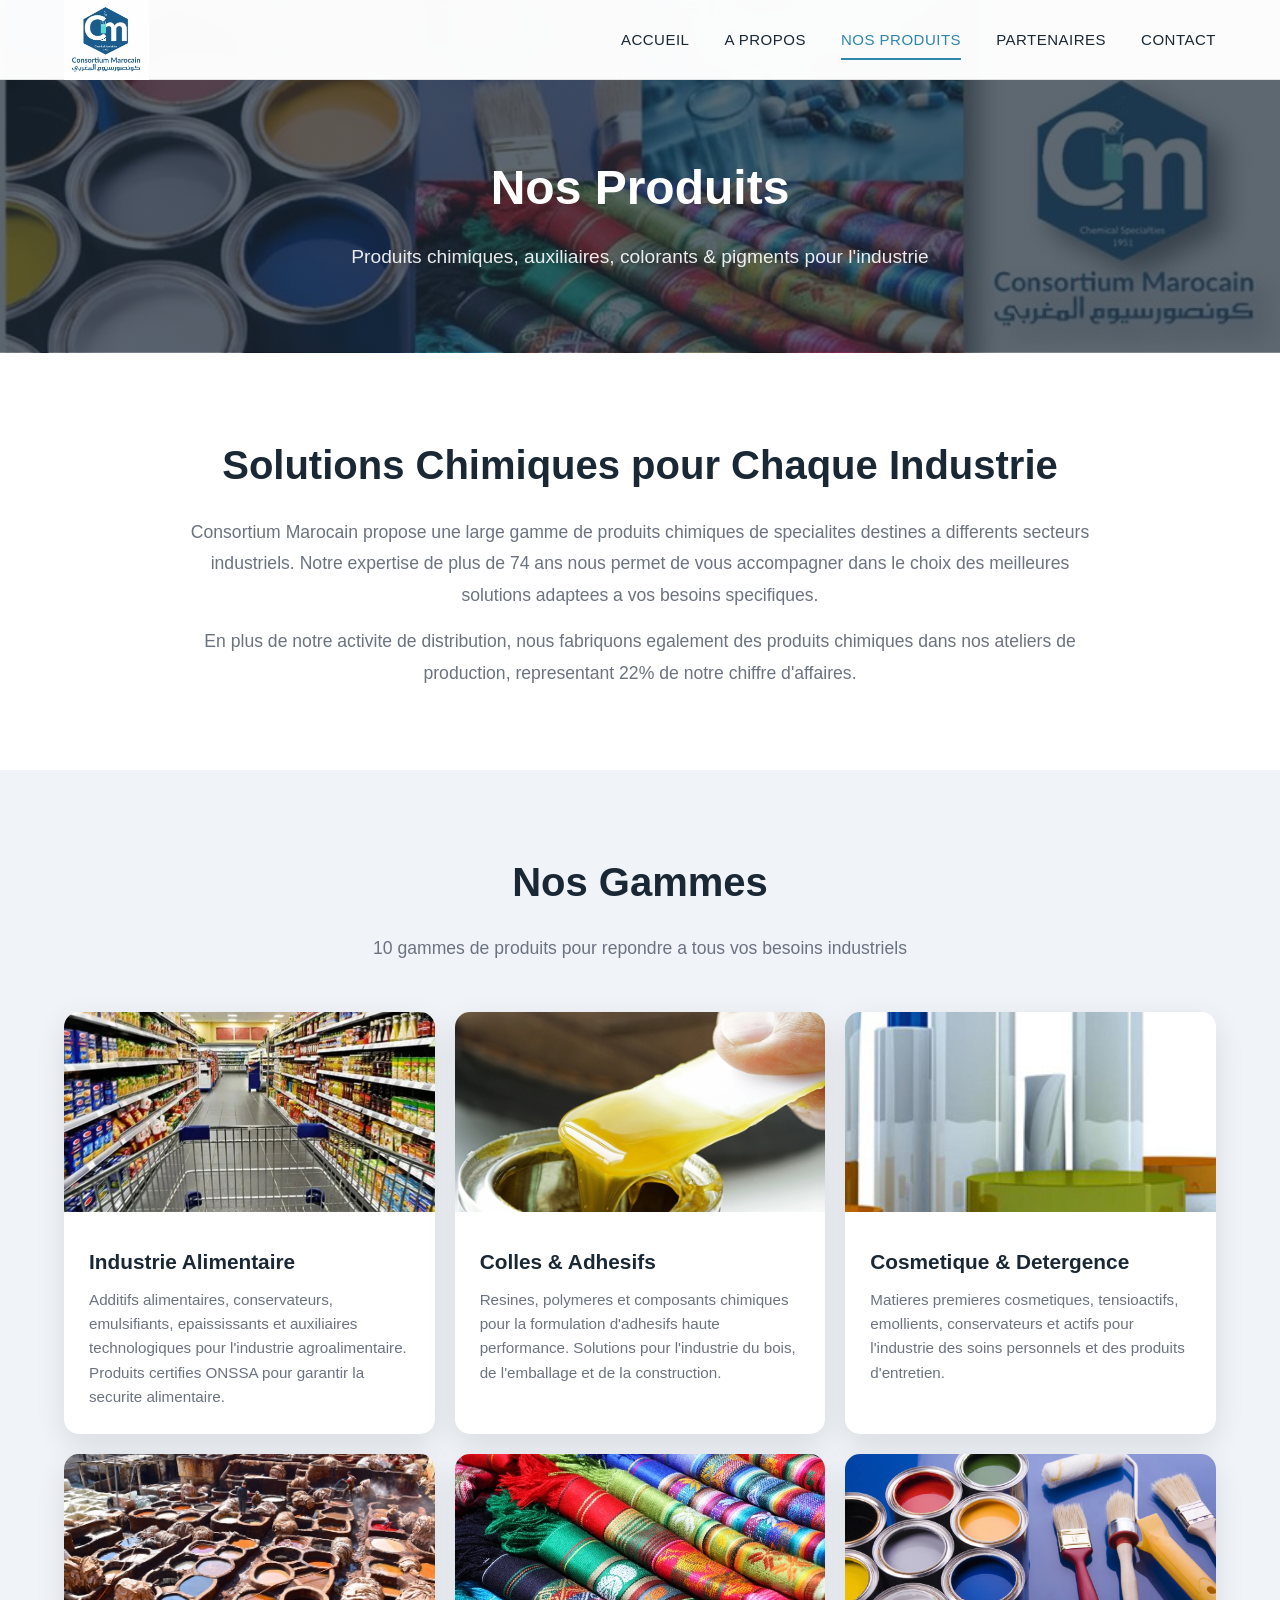
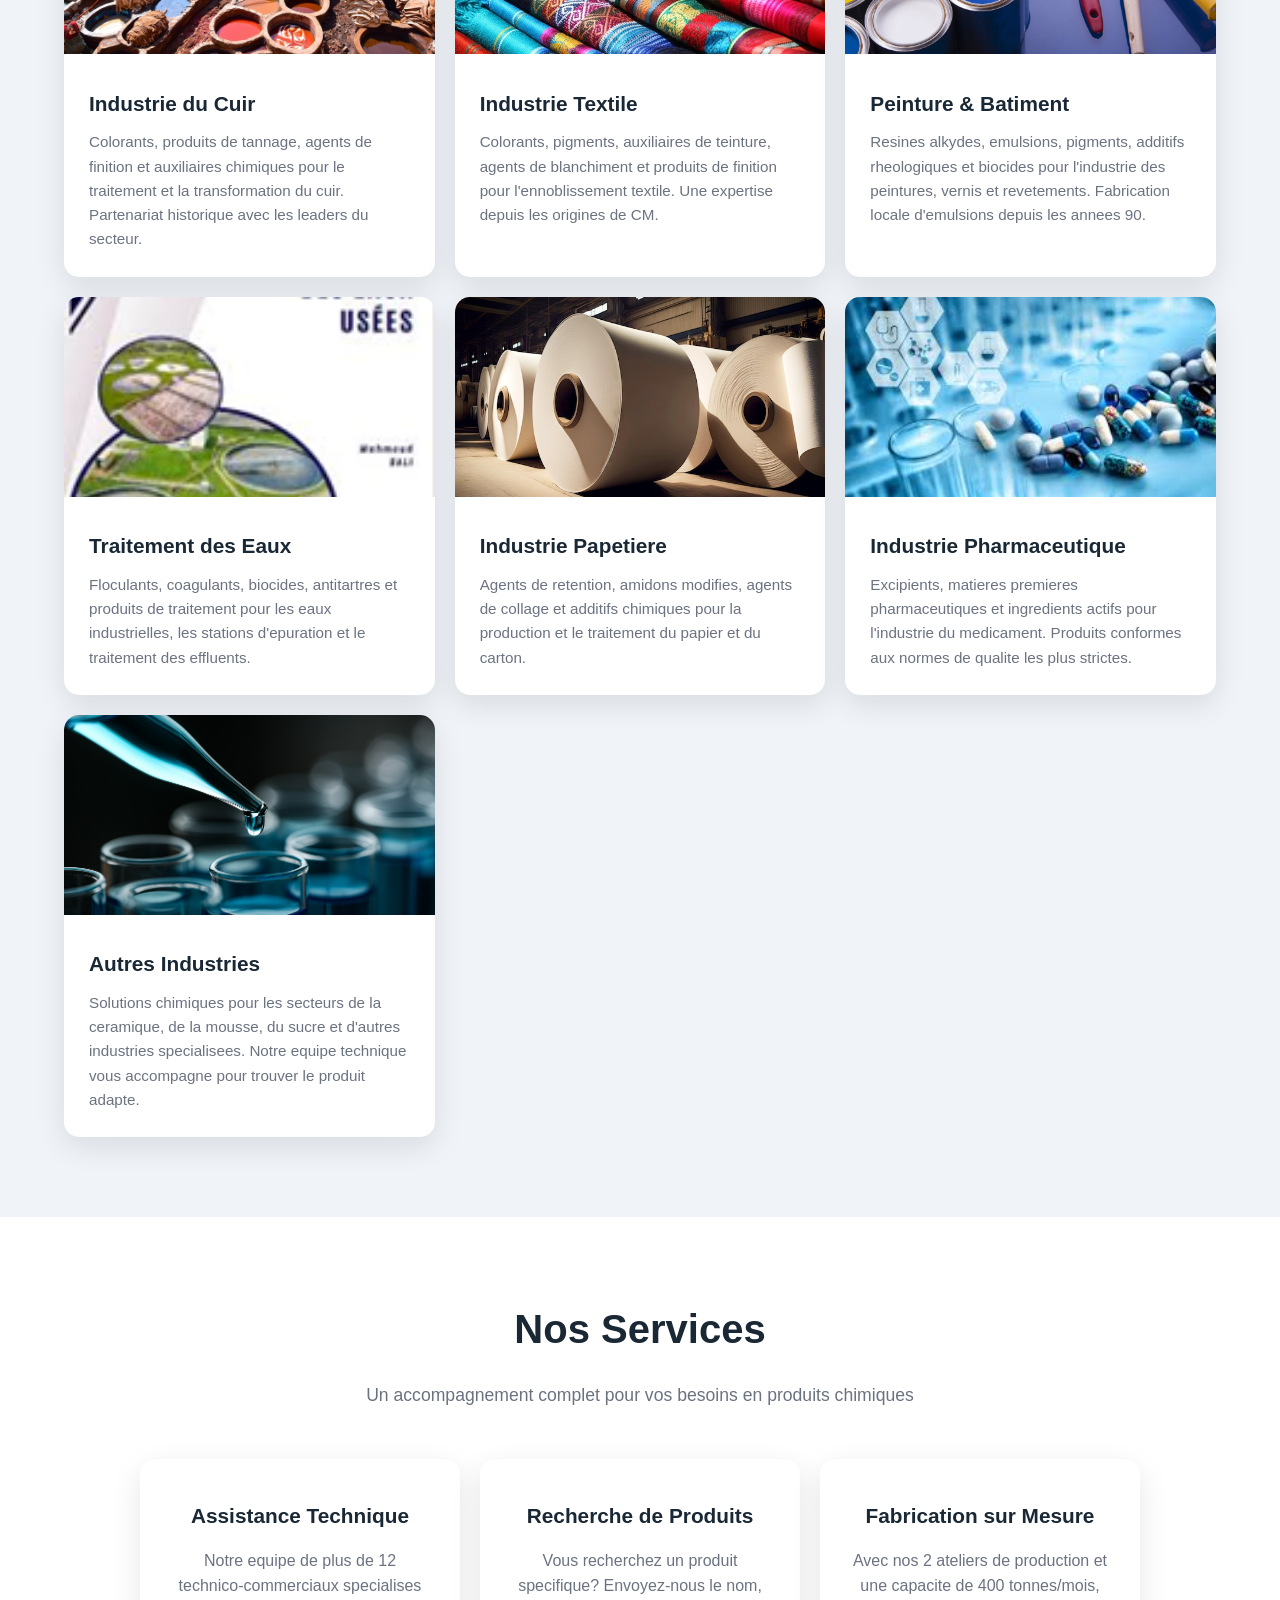
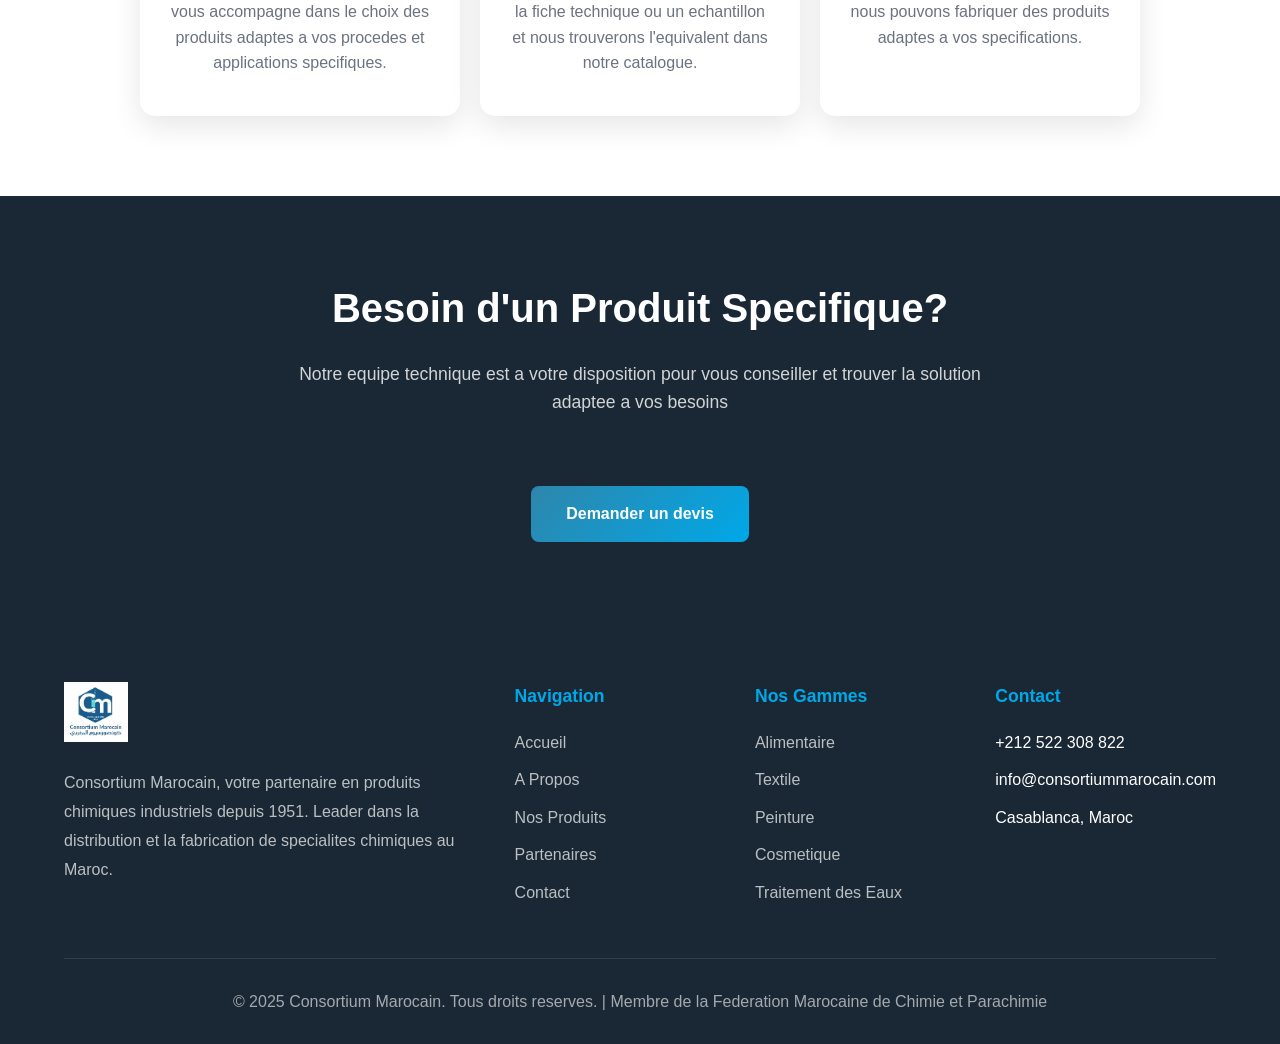
<file: produits.html>
<!DOCTYPE html>
<html lang="fr">
<head>
    <meta charset="UTF-8">
    <meta name="viewport" content="width=device-width, initial-scale=1.0">
    <meta name="description" content="Decouvrez nos gammes de produits chimiques pour l'industrie: alimentaire, textile, peinture, cosmetique, traitement des eaux et plus">
    <title>Nos Produits | Consortium Marocain</title>
    <link href="css/style.css" rel="stylesheet">
    <link rel="icon" type="image/png" href="images/logo_cm.jpg">
</head>
<body>
    <!-- Header -->
    <header class="header" id="header">
        <a href="index.html" class="logo-container">
            <img src="images/logo_cm.jpg" alt="Consortium Marocain Logo">
        </a>

        <nav class="main-menu" id="mainMenu">
            <a href="index.html" class="menu-item">Accueil</a>
            <a href="a-propos.html" class="menu-item">A Propos</a>
            <a href="produits.html" class="menu-item active">Nos Produits</a>
            <a href="partenaires.html" class="menu-item">Partenaires</a>
            <a href="contact.html" class="menu-item">Contact</a>
        </nav>

        <div class="menu-toggle" id="menuToggle">
            <span></span>
            <span></span>
            <span></span>
        </div>
    </header>

    <!-- Page Header -->
    <section class="page-header page-header-produits">
        <h1>Nos Produits</h1>
        <p>Produits chimiques, auxiliaires, colorants & pigments pour l'industrie</p>
    </section>

    <!-- Introduction -->
    <section class="section">
        <div style="max-width: 900px; margin: 0 auto; text-align: center;">
            <h2 class="section-title">Solutions Chimiques pour Chaque Industrie</h2>
            <p style="font-size: 1.1rem; color: var(--gray-text); line-height: 1.8;">
                Consortium Marocain propose une large gamme de produits chimiques de specialites destines a differents secteurs industriels. Notre expertise de plus de 74 ans nous permet de vous accompagner dans le choix des meilleures solutions adaptees a vos besoins specifiques.
            </p>
            <p style="font-size: 1.1rem; color: var(--gray-text); line-height: 1.8; margin-top: 15px;">
                En plus de notre activite de distribution, nous fabriquons egalement des produits chimiques dans nos ateliers de production, representant 22% de notre chiffre d'affaires.
            </p>
        </div>
    </section>

    <!-- Products Grid -->
    <section class="section section-light">
        <h2 class="section-title">Nos Gammes</h2>
        <p class="section-subtitle">10 gammes de produits pour repondre a tous vos besoins industriels</p>

        <div class="products-grid">
            <!-- Alimentaire -->
            <div class="product-card">
                <img src="images/slide_alimentaire.jpeg" alt="Gamme Alimentaire">
                <div class="product-card-content">
                    <h3>Industrie Alimentaire</h3>
                    <p>Additifs alimentaires, conservateurs, emulsifiants, epaississants et auxiliaires technologiques pour l'industrie agroalimentaire. Produits certifies ONSSA pour garantir la securite alimentaire.</p>
                </div>
            </div>

            <!-- Colles & Adhesifs -->
            <div class="product-card">
                <img src="images/slide_colles.jpeg" alt="Gamme Colles et Adhesifs">
                <div class="product-card-content">
                    <h3>Colles & Adhesifs</h3>
                    <p>Resines, polymeres et composants chimiques pour la formulation d'adhesifs haute performance. Solutions pour l'industrie du bois, de l'emballage et de la construction.</p>
                </div>
            </div>

            <!-- Cosmetique -->
            <div class="product-card">
                <img src="images/slide_cosmetique.jpeg" alt="Gamme Cosmetique">
                <div class="product-card-content">
                    <h3>Cosmetique & Detergence</h3>
                    <p>Matieres premieres cosmetiques, tensioactifs, emollients, conservateurs et actifs pour l'industrie des soins personnels et des produits d'entretien.</p>
                </div>
            </div>

            <!-- Cuir -->
            <div class="product-card">
                <img src="images/slide_cuir.jpeg" alt="Gamme Cuir">
                <div class="product-card-content">
                    <h3>Industrie du Cuir</h3>
                    <p>Colorants, produits de tannage, agents de finition et auxiliaires chimiques pour le traitement et la transformation du cuir. Partenariat historique avec les leaders du secteur.</p>
                </div>
            </div>

            <!-- Textile -->
            <div class="product-card">
                <img src="images/slide_textile.jpeg" alt="Gamme Textile">
                <div class="product-card-content">
                    <h3>Industrie Textile</h3>
                    <p>Colorants, pigments, auxiliaires de teinture, agents de blanchiment et produits de finition pour l'ennoblissement textile. Une expertise depuis les origines de CM.</p>
                </div>
            </div>

            <!-- Peinture & Batiment -->
            <div class="product-card">
                <img src="images/slide_peinture.jpeg" alt="Gamme Peinture">
                <div class="product-card-content">
                    <h3>Peinture & Batiment</h3>
                    <p>Resines alkydes, emulsions, pigments, additifs rheologiques et biocides pour l'industrie des peintures, vernis et revetements. Fabrication locale d'emulsions depuis les annees 90.</p>
                </div>
            </div>

            <!-- Traitement des Eaux -->
            <div class="product-card">
                <img src="images/slide_eaux.png" alt="Gamme Traitement des Eaux">
                <div class="product-card-content">
                    <h3>Traitement des Eaux</h3>
                    <p>Floculants, coagulants, biocides, antitartres et produits de traitement pour les eaux industrielles, les stations d'epuration et le traitement des effluents.</p>
                </div>
            </div>

            <!-- Papier -->
            <div class="product-card">
                <img src="images/slide_papier.jpeg" alt="Gamme Papier">
                <div class="product-card-content">
                    <h3>Industrie Papetiere</h3>
                    <p>Agents de retention, amidons modifies, agents de collage et additifs chimiques pour la production et le traitement du papier et du carton.</p>
                </div>
            </div>

            <!-- Pharmaceutique -->
            <div class="product-card">
                <img src="images/slide_pharma.jpeg" alt="Gamme Pharmaceutique">
                <div class="product-card-content">
                    <h3>Industrie Pharmaceutique</h3>
                    <p>Excipients, matieres premieres pharmaceutiques et ingredients actifs pour l'industrie du medicament. Produits conformes aux normes de qualite les plus strictes.</p>
                </div>
            </div>

            <!-- Expertise Chimique -->
            <div class="product-card">
                <img src="images/slide_chimie.png" alt="Expertise Chimique">
                <div class="product-card-content">
                    <h3>Autres Industries</h3>
                    <p>Solutions chimiques pour les secteurs de la ceramique, de la mousse, du sucre et d'autres industries specialisees. Notre equipe technique vous accompagne pour trouver le produit adapte.</p>
                </div>
            </div>
        </div>
    </section>

    <!-- Services Section -->
    <section class="section">
        <h2 class="section-title">Nos Services</h2>
        <p class="section-subtitle">Un accompagnement complet pour vos besoins en produits chimiques</p>

        <div class="certifications-grid">
            <div class="certification-card">
                <h4>Assistance Technique</h4>
                <p>Notre equipe de plus de 12 technico-commerciaux specialises vous accompagne dans le choix des produits adaptes a vos procedes et applications specifiques.</p>
            </div>
            <div class="certification-card">
                <h4>Recherche de Produits</h4>
                <p>Vous recherchez un produit specifique? Envoyez-nous le nom, la fiche technique ou un echantillon et nous trouverons l'equivalent dans notre catalogue.</p>
            </div>
            <div class="certification-card">
                <h4>Fabrication sur Mesure</h4>
                <p>Avec nos 2 ateliers de production et une capacite de 400 tonnes/mois, nous pouvons fabriquer des produits adaptes a vos specifications.</p>
            </div>
        </div>
    </section>

    <!-- CTA Section -->
    <section class="section section-dark">
        <div style="text-align: center; max-width: 800px; margin: 0 auto;">
            <h2 class="section-title">Besoin d'un Produit Specifique?</h2>
            <p class="section-subtitle">Notre equipe technique est a votre disposition pour vous conseiller et trouver la solution adaptee a vos besoins</p>
            <a href="contact.html" class="btn btn-primary" style="margin-top: 20px;">Demander un devis</a>
        </div>
    </section>

    <!-- Footer -->
    <footer class="footer">
        <div class="footer-content">
            <div class="footer-brand">
                <img src="images/logo_cm.jpg" alt="Consortium Marocain">
                <p>Consortium Marocain, votre partenaire en produits chimiques industriels depuis 1951. Leader dans la distribution et la fabrication de specialites chimiques au Maroc.</p>
            </div>

            <div class="footer-links">
                <h4>Navigation</h4>
                <ul>
                    <li><a href="index.html">Accueil</a></li>
                    <li><a href="a-propos.html">A Propos</a></li>
                    <li><a href="produits.html">Nos Produits</a></li>
                    <li><a href="partenaires.html">Partenaires</a></li>
                    <li><a href="contact.html">Contact</a></li>
                </ul>
            </div>

            <div class="footer-links">
                <h4>Nos Gammes</h4>
                <ul>
                    <li><a href="produits.html">Alimentaire</a></li>
                    <li><a href="produits.html">Textile</a></li>
                    <li><a href="produits.html">Peinture</a></li>
                    <li><a href="produits.html">Cosmetique</a></li>
                    <li><a href="produits.html">Traitement des Eaux</a></li>
                </ul>
            </div>

            <div class="footer-links">
                <h4>Contact</h4>
                <ul>
                    <li>+212 522 308 822</li>
                    <li>info@consortiummarocain.com</li>
                    <li>Casablanca, Maroc</li>
                </ul>
            </div>
        </div>

        <div class="footer-bottom">
            <p>&copy; 2025 Consortium Marocain. Tous droits reserves. | Membre de la Federation Marocaine de Chimie et Parachimie</p>
        </div>
    </footer>

    <script src="js/main.js"></script>
</body>
</html>
</file>
<file: css/style.css>
/*
 * Consortium Marocain - Website Styles
 * Chemical Specialties since 1951
 */

@charset "utf-8";

:root {
    --primary-color: #1A2835;
    --secondary-color: #2E86AB;
    --accent-color: #00A8E8;
    --light-color: #F0F4F8;
    --white: #FFFFFF;
    --dark-text: #1A2835;
    --gray-text: #6B7280;
    --gradient-primary: linear-gradient(135deg, #1A2835 0%, #2E86AB 100%);
    --gradient-accent: linear-gradient(135deg, #2E86AB 0%, #00A8E8 100%);
}

* {
    margin: 0;
    padding: 0;
    box-sizing: border-box;
}

*,
*::before,
*::after {
    box-sizing: border-box;
}

html, body {
    overflow-x: hidden;
    width: 100%;
}

img {
    max-width: 100%;
    height: auto;
}

html {
    scroll-behavior: smooth;
}

body {
    font-family: 'Segoe UI', Roboto, 'Helvetica Neue', Arial, sans-serif;
    overflow-x: hidden;
    position: relative;
    background: var(--white);
    color: var(--dark-text);
    line-height: 1.6;
}

/* ==================== HEADER ==================== */
.header {
    position: fixed;
    top: 0;
    left: 0;
    right: 0;
    height: 80px;
    background: rgba(255, 255, 255, 0.98);
    backdrop-filter: blur(10px);
    border-bottom: 1px solid rgba(0, 0, 0, 0.1);
    z-index: 1000;
    display: flex;
    align-items: center;
    justify-content: space-between;
    padding: 0 5%;
    transition: all 0.3s ease;
}

.header.scrolled {
    background: rgba(255, 255, 255, 1);
    height: 70px;
    box-shadow: 0 2px 20px rgba(0, 0, 0, 0.1);
}

.logo-container {
    display: flex;
    align-items: center;
    gap: 12px;
    text-decoration: none;
    cursor: pointer;
    transition: transform 0.3s ease;
}

.logo-container:hover {
    transform: translateY(-2px);
}

.logo-container img {
    height: 80px;
    width: auto;
}

.main-menu {
    display: flex;
    align-items: center;
    gap: 35px;
}

.menu-item {
    color: var(--primary-color);
    text-decoration: none;
    font-size: 15px;
    font-weight: 500;
    transition: all 0.3s ease;
    position: relative;
    padding: 8px 0;
    text-transform: uppercase;
    letter-spacing: 0.5px;
}

.menu-item:hover {
    color: var(--secondary-color);
}

.menu-item::after {
    content: '';
    position: absolute;
    bottom: 0;
    left: 0;
    width: 0;
    height: 2px;
    background: var(--secondary-color);
    transition: width 0.3s ease;
}

.menu-item:hover::after,
.menu-item.active::after {
    width: 100%;
}

.menu-item.active {
    color: var(--secondary-color);
}

/* Mobile menu toggle */
.menu-toggle {
    display: none;
    flex-direction: column;
    cursor: pointer;
    padding: 4px;
}

.menu-toggle span {
    width: 28px;
    height: 3px;
    background: var(--primary-color);
    margin: 3px 0;
    transition: 0.3s;
    border-radius: 2px;
}

/* ==================== VIDEO HERO SECTION (Video Catalog Style) ==================== */
.hero-video-section {
    position: relative;
    min-height: 100vh;
    display: flex;
    align-items: center;
    justify-content: center;
    overflow: hidden;
}

.video-wrap {
    position: absolute;
    top: 0;
    left: 0;
    width: 100%;
    height: 100%;
    z-index: -1;
    overflow: hidden;
}

.video-wrap video {
    width: 100%;
    height: 100%;
    object-fit: cover;
    object-position: center center;
}

.video-overlay {
    position: absolute;
    top: 0;
    left: 0;
    width: 100%;
    height: 100%;
    background: linear-gradient(
        to bottom,
        rgba(26, 40, 53, 0.7) 0%,
        rgba(26, 40, 53, 0.5) 50%,
        rgba(26, 40, 53, 0.8) 100%
    );
    z-index: 0;
}

/* Hero Main Layout - Left | Center | Right */
.hero-main-content {
    position: relative;
    z-index: 1;
    display: flex;
    align-items: center;
    justify-content: center;
    width: 100%;
    max-width: 1400px;
    padding: 0 20px;
    gap: 60px;
    box-sizing: border-box;
}

.hero-text-content {
    text-align: center;
    color: var(--white);
    flex: 1;
    max-width: 600px;
    width: 100%;
    display: flex;
    flex-direction: column;
    align-items: center;
    justify-content: center;
}

.hero-text-content h1 {
    font-size: 3rem;
    font-weight: 700;
    margin: -45px 0 10px 0;
    text-transform: uppercase;
    letter-spacing: 3px;
    color: var(--white);
    text-shadow: 2px 4px 8px rgba(0, 0, 0, 0.4);
    white-space: nowrap;
}

.hero-logo {
    max-width: 350px;
    width: 100%;
    height: auto;
    margin: 0;
    padding: 0;
    display: block;
    filter: drop-shadow(2px 4px 8px rgba(0, 0, 0, 0.4));
}

.hero-subtitle {
    font-size: 1.5rem;
    margin: 0 0 5px 0;
    opacity: 0.95;
    font-weight: 300;
    letter-spacing: 1px;
}

.hero-tagline {
    font-size: 1.1rem;
    margin: 0;
    opacity: 1;
    font-weight: 500;
    color: #FFD700;
    text-shadow: 1px 1px 2px rgba(0, 0, 0, 0.3);
}

.hero-buttons {
    display: flex;
    gap: 20px;
    justify-content: center;
    flex-wrap: wrap;
    animation: fadeInUp 1s ease 0.6s backwards;
}

/* ==================== CATALOG BOXES ==================== */
.catalog-box {
    background: rgba(255, 255, 255, 0.1);
    backdrop-filter: blur(10px);
    border: 1px solid rgba(255, 255, 255, 0.2);
    border-radius: 15px;
    padding: 40px 35px;
    text-align: center;
    cursor: pointer;
    transition: all 0.4s ease;
    min-width: 180px;
    max-width: 100%;
    flex-shrink: 0;
}

.catalog-box:hover {
    background: rgba(255, 255, 255, 0.2);
    border-color: rgba(255, 255, 255, 0.4);
    transform: translateY(-10px);
    box-shadow: 0 20px 40px rgba(0, 0, 0, 0.3);
}

.catalog-icon {
    width: 70px;
    height: 70px;
    margin: 0 auto 20px;
    background: rgba(255, 255, 255, 0.15);
    border-radius: 50%;
    display: flex;
    align-items: center;
    justify-content: center;
    transition: all 0.3s ease;
}

.catalog-box:hover .catalog-icon {
    background: var(--accent-color);
    transform: scale(1.1);
}

.catalog-icon svg {
    width: 35px;
    height: 35px;
    color: var(--white);
}

.catalog-box h3 {
    font-size: 1.4rem;
    color: var(--white);
    margin-bottom: 8px;
    font-weight: 600;
}

.catalog-box p {
    font-size: 0.95rem;
    color: rgba(255, 255, 255, 0.7);
    margin: 0;
}

/* ==================== MODALS ==================== */
.modal-overlay {
    position: fixed;
    top: 0;
    left: 0;
    width: 100%;
    height: 100%;
    background: rgba(0, 0, 0, 0.85);
    backdrop-filter: blur(5px);
    z-index: 2000;
    display: none;
    align-items: center;
    justify-content: center;
    opacity: 0;
    transition: opacity 0.3s ease;
}

.modal-overlay.active {
    display: flex;
    opacity: 1;
}

.modal-content {
    position: relative;
    background: rgba(26, 40, 53, 0.95);
    backdrop-filter: blur(20px);
    border: 1px solid rgba(255, 255, 255, 0.1);
    border-radius: 20px;
    max-width: 90%;
    max-height: 90vh;
    overflow: hidden;
    animation: modalSlideIn 0.4s ease;
}

@keyframes modalSlideIn {
    from {
        opacity: 0;
        transform: scale(0.9) translateY(-20px);
    }
    to {
        opacity: 1;
        transform: scale(1) translateY(0);
    }
}

.modal-close {
    position: absolute;
    top: 15px;
    right: 20px;
    width: 45px;
    height: 45px;
    background: rgba(255, 255, 255, 0.1);
    border: none;
    border-radius: 50%;
    color: var(--white);
    font-size: 28px;
    cursor: pointer;
    transition: all 0.3s ease;
    z-index: 10;
    display: flex;
    align-items: center;
    justify-content: center;
}

.modal-close:hover {
    background: var(--accent-color);
    transform: rotate(90deg);
}

/* Video Modal */
.video-modal {
    width: 900px;
    max-width: 95vw;
    background: transparent;
    border: none;
}

@media (max-width: 768px) {
    .video-modal {
        width: 100%;
        max-width: 100vw;
        border-radius: 0;
    }

    .modal-content {
        border-radius: 10px;
        max-width: 95%;
    }

    .modal-close {
        top: 10px;
        right: 10px;
        width: 35px;
        height: 35px;
        font-size: 22px;
    }
}

.video-container {
    position: relative;
    padding-top: 56.25%;
    background: #000;
    border-radius: 15px;
    overflow: hidden;
}

.video-container video {
    position: absolute;
    top: 0;
    left: 0;
    width: 100%;
    height: 100%;
    object-fit: contain;
}

/* Image Catalog Modal */
.image-modal {
    width: 1100px;
    max-width: 95vw;
    padding: 30px;
    max-height: 85vh;
    overflow-y: auto;
}

.image-modal h2 {
    color: var(--white);
    text-align: center;
    margin-bottom: 30px;
    font-size: 2rem;
}

.image-grid {
    display: grid;
    grid-template-columns: repeat(5, 1fr);
    gap: 20px;
}

.image-item {
    position: relative;
    border-radius: 12px;
    overflow: hidden;
    cursor: pointer;
    transition: all 0.3s ease;
    aspect-ratio: 1;
}

.image-item:hover {
    transform: scale(1.05);
    box-shadow: 0 10px 30px rgba(0, 168, 232, 0.3);
}

.image-item img {
    width: 100%;
    height: 100%;
    object-fit: cover;
    transition: transform 0.3s ease;
}

.image-item:hover img {
    transform: scale(1.1);
}

.image-item span {
    position: absolute;
    bottom: 0;
    left: 0;
    right: 0;
    background: linear-gradient(transparent, rgba(26, 40, 53, 0.95));
    color: var(--white);
    padding: 40px 10px 12px;
    font-size: 0.85rem;
    text-align: center;
    font-weight: 500;
}

@keyframes fadeInUp {
    from {
        opacity: 0;
        transform: translateY(30px);
    }
    to {
        opacity: 1;
        transform: translateY(0);
    }
}

@keyframes bounce {
    0%, 20%, 50%, 80%, 100% {
        transform: translateX(-50%) translateY(0);
    }
    40% {
        transform: translateX(-50%) translateY(-10px);
    }
    60% {
        transform: translateX(-50%) translateY(-5px);
    }
}

@keyframes scrollDown {
    0% {
        opacity: 1;
        top: 8px;
    }
    100% {
        opacity: 0;
        top: 30px;
    }
}

/* ==================== PRODUCTS SLIDER SECTION ==================== */
.products-slider-section {
    background: var(--light-color);
    padding: 80px 0;
    overflow: hidden;
}

.products-slider-section .section-header {
    text-align: center;
    margin-bottom: 50px;
    padding: 0 20px;
}

.products-slider-section .section-header h2 {
    font-size: 2.5rem;
    color: var(--primary-color);
    margin-bottom: 15px;
}

.products-slider-section .section-header p {
    font-size: 1.1rem;
    color: var(--gray-text);
}

.slider-wrapper {
    position: relative;
    max-width: 1400px;
    margin: 0 auto;
    padding: 0 60px;
}

.slider-container {
    overflow: hidden;
    border-radius: 15px;
}

.slider-track {
    display: flex;
    transition: transform 0.5s ease;
    gap: 25px;
}

.slide-item {
    flex: 0 0 calc(33.333% - 17px);
    background: var(--white);
    border-radius: 15px;
    overflow: hidden;
    box-shadow: 0 10px 30px rgba(0, 0, 0, 0.1);
    transition: all 0.3s ease;
}

.slide-item:hover {
    transform: translateY(-10px);
    box-shadow: 0 20px 40px rgba(0, 0, 0, 0.15);
}

.slide-image {
    height: 220px;
    overflow: hidden;
}

.slide-image img {
    width: 100%;
    height: 100%;
    object-fit: cover;
    transition: transform 0.5s ease;
}

.slide-item:hover .slide-image img {
    transform: scale(1.1);
}

.slide-content {
    padding: 25px;
}

.slide-content h3 {
    font-size: 1.25rem;
    color: var(--primary-color);
    margin-bottom: 10px;
}

.slide-content p {
    font-size: 0.95rem;
    color: var(--gray-text);
    line-height: 1.6;
}

/* Slider Navigation */
.slider-nav {
    position: absolute;
    top: 50%;
    transform: translateY(-50%);
    width: 50px;
    height: 50px;
    border-radius: 50%;
    background: var(--white);
    border: none;
    box-shadow: 0 5px 20px rgba(0, 0, 0, 0.15);
    cursor: pointer;
    transition: all 0.3s ease;
    display: flex;
    align-items: center;
    justify-content: center;
    z-index: 10;
}

.slider-nav:hover {
    background: var(--accent-color);
    transform: translateY(-50%) scale(1.1);
}

.slider-nav:hover svg {
    fill: var(--white);
}

.slider-nav svg {
    width: 24px;
    height: 24px;
    fill: var(--primary-color);
    transition: fill 0.3s ease;
}

.slider-nav.prev {
    left: 10px;
}

.slider-nav.next {
    right: 10px;
}

/* Slider Dots */
.slider-dots {
    display: flex;
    justify-content: center;
    gap: 12px;
    margin-top: 30px;
}

.slider-dots .dot {
    width: 12px;
    height: 12px;
    border-radius: 50%;
    background: rgba(26, 40, 53, 0.3);
    cursor: pointer;
    transition: all 0.3s ease;
}

.slider-dots .dot:hover,
.slider-dots .dot.active {
    background: var(--accent-color);
    transform: scale(1.2);
}

/* Legacy hero section styles */
.hero-section {
    position: relative;
    min-height: 100vh;
    display: flex;
    align-items: center;
    justify-content: center;
    overflow: hidden;
}

.video-background {
    position: absolute;
    top: 0;
    left: 0;
    width: 100%;
    height: 100%;
    z-index: -1;
}

.video-background video {
    width: 100%;
    height: 100%;
    object-fit: cover;
}

.hero-content {
    position: relative;
    z-index: 1;
    text-align: center;
    color: var(--white);
    padding: 100px 20px 40px;
    width: 100%;
    max-width: 1400px;
}

.hero-title {
    font-size: 3.5rem;
    font-weight: 700;
    margin-bottom: 15px;
    text-shadow: 2px 2px 4px rgba(0, 0, 0, 0.3);
}

/* ==================== 3D COVERFLOW SLIDER ==================== */
.coverflow-wrapper {
    width: 100%;
    padding: 20px 0;
}

.coverflow-container {
    width: 100%;
    max-width: 1200px;
    margin: 0 auto;
    display: flex;
    align-items: center;
    justify-content: center;
    perspective: 1200px;
    position: relative;
    height: 400px;
}

.coverflow {
    display: flex;
    align-items: center;
    justify-content: center;
    transform-style: preserve-3d;
    position: relative;
    width: 100%;
    height: 100%;
}

.coverflow-item {
    position: absolute;
    width: 320px;
    height: 220px;
    transition: all 0.5s ease;
    cursor: pointer;
    border-radius: 12px;
    overflow: hidden;
    box-shadow: 0 15px 35px rgba(0, 0, 0, 0.4);
}

.coverflow-item .cover {
    width: 100%;
    height: 100%;
    position: relative;
}

.coverflow-item img {
    width: 100%;
    height: 100%;
    object-fit: cover;
    display: block;
}

.coverflow-item .slide-title {
    position: absolute;
    bottom: 0;
    left: 0;
    right: 0;
    background: linear-gradient(transparent, rgba(26, 40, 53, 0.95));
    color: white;
    padding: 30px 15px 15px;
    font-size: 1.1rem;
    font-weight: 600;
    text-align: center;
}

.coverflow-item .reflection {
    position: absolute;
    bottom: -100%;
    left: 0;
    width: 100%;
    height: 100%;
    background: linear-gradient(to bottom, rgba(255,255,255,0.3), transparent);
    transform: scaleY(-1);
    opacity: 0.3;
    pointer-events: none;
}

/* Navigation buttons */
.nav-button {
    position: absolute;
    top: 50%;
    transform: translateY(-50%);
    width: 50px;
    height: 50px;
    border-radius: 50%;
    background: rgba(255, 255, 255, 0.2);
    backdrop-filter: blur(5px);
    border: 2px solid rgba(255, 255, 255, 0.3);
    color: white;
    font-size: 24px;
    cursor: pointer;
    transition: all 0.3s ease;
    z-index: 10;
}

.nav-button:hover {
    background: var(--accent-color);
    border-color: var(--accent-color);
    transform: translateY(-50%) scale(1.1);
}

.nav-button.prev {
    left: 20px;
}

.nav-button.next {
    right: 20px;
}

/* Dots navigation */
.dots-container {
    display: flex;
    justify-content: center;
    gap: 10px;
    margin-top: 30px;
}

.dot {
    width: 12px;
    height: 12px;
    border-radius: 50%;
    background: rgba(255, 255, 255, 0.4);
    cursor: pointer;
    transition: all 0.3s ease;
}

.dot:hover,
.dot.active {
    background: var(--accent-color);
    transform: scale(1.2);
}

/* Current slide info */
.slide-info {
    text-align: center;
    margin-top: 20px;
}

.slide-info h3 {
    font-size: 1.8rem;
    margin-bottom: 10px;
}

.slide-info p {
    font-size: 1rem;
    opacity: 0.85;
}

/* ==================== KEY FIGURES SECTION ==================== */
.key-figures {
    background: var(--primary-color);
    padding: 60px 5%;
    color: var(--white);
    box-sizing: border-box;
    overflow-x: hidden;
}

.figures-grid {
    display: grid;
    grid-template-columns: repeat(4, 1fr);
    gap: 20px;
    max-width: 1200px;
    margin: 0 auto;
    width: 100%;
    box-sizing: border-box;
}

.figure-item {
    text-align: center;
    padding: 30px 20px;
    border-radius: 10px;
    background: rgba(255, 255, 255, 0.05);
    transition: transform 0.3s ease;
}

.figure-item:hover {
    transform: translateY(-5px);
    background: rgba(255, 255, 255, 0.1);
}

.figure-number {
    font-size: 3rem;
    font-weight: 700;
    color: var(--accent-color);
    margin-bottom: 10px;
}

.figure-label {
    font-size: 1rem;
    opacity: 0.9;
    text-transform: uppercase;
    letter-spacing: 1px;
}

/* ==================== SECTIONS ==================== */
.section {
    padding: 80px 5%;
    box-sizing: border-box;
    overflow-x: hidden;
}

.section-light {
    background: var(--light-color);
}

.section-dark {
    background: var(--primary-color);
    color: var(--white);
}

.section-title {
    font-size: 2.5rem;
    text-align: center;
    margin-bottom: 20px;
    color: var(--primary-color);
}

.section-dark .section-title {
    color: var(--white);
}

.section-subtitle {
    text-align: center;
    font-size: 1.1rem;
    color: var(--gray-text);
    margin-bottom: 50px;
    max-width: 700px;
    margin-left: auto;
    margin-right: auto;
}

.section-dark .section-subtitle {
    color: rgba(255, 255, 255, 0.8);
}

/* ==================== CERTIFICATION SECTION ==================== */
.certification-container {
    display: flex;
    gap: 30px;
    justify-content: center;
    max-width: 1100px;
    margin: 0 auto;
    flex-wrap: wrap;
    padding: 0 15px;
    box-sizing: border-box;
}

.certification-item {
    display: flex;
    align-items: center;
    gap: 30px;
    background: var(--white);
    padding: 30px;
    border-radius: 15px;
    box-shadow: 0 10px 30px rgba(0, 0, 0, 0.1);
    flex: 1;
    min-width: 280px;
    max-width: 520px;
    width: 100%;
    box-sizing: border-box;
}

.certification-image {
    flex-shrink: 0;
    width: 120px;
    height: 120px;
    display: flex;
    align-items: center;
    justify-content: center;
}

.certification-image img {
    max-width: 100%;
    max-height: 100%;
    object-fit: contain;
}

.certification-text h3 {
    font-size: 1.4rem;
    color: var(--primary-color);
    margin-bottom: 10px;
}

.certification-text p {
    color: var(--gray-text);
    font-size: 0.95rem;
    line-height: 1.6;
    margin-bottom: 8px;
}

.certification-text p:last-child {
    margin-bottom: 0;
}

/* ==================== EXPERTISE SECTION ==================== */
.expertise-grid {
    display: grid;
    grid-template-columns: repeat(4, 1fr);
    gap: 20px;
    max-width: 1200px;
    margin: 0 auto;
    width: 100%;
    box-sizing: border-box;
}

.expertise-box {
    background: var(--white);
    border-radius: 15px;
    overflow: hidden;
    box-shadow: 0 10px 30px rgba(0, 0, 0, 0.1);
    transition: all 0.3s ease;
}

.expertise-box:hover {
    transform: translateY(-10px);
    box-shadow: 0 20px 40px rgba(0, 0, 0, 0.15);
}

.expertise-image {
    height: 180px;
    overflow: hidden;
}

.expertise-image img {
    width: 100%;
    height: 100%;
    object-fit: cover;
    transition: transform 0.3s ease;
}

.expertise-box:hover .expertise-image img {
    transform: scale(1.1);
}

.expertise-content {
    padding: 20px;
}

.expertise-content h3 {
    font-size: 1.1rem;
    color: var(--primary-color);
    margin-bottom: 10px;
    line-height: 1.4;
}

.expertise-content p {
    color: var(--gray-text);
    font-size: 0.9rem;
    line-height: 1.5;
}

@media (max-width: 768px) {
    .expertise-content {
        padding: 15px;
    }

    .expertise-content h3 {
        font-size: 1rem;
    }

    .expertise-content p {
        font-size: 0.85rem;
    }

    .expertise-image {
        height: 180px;
    }
}

@media (max-width: 480px) {
    .expertise-grid {
        gap: 20px;
    }

    .expertise-image {
        height: 160px;
    }
}

/* ==================== ABOUT PAGE ==================== */
.about-intro {
    display: grid;
    grid-template-columns: 1fr 1fr;
    gap: 40px;
    align-items: center;
    max-width: 1200px;
    margin: 0 auto;
    width: 100%;
    box-sizing: border-box;
}

.about-text h3 {
    font-size: 1.5rem;
    margin-bottom: 20px;
    color: var(--primary-color);
}

.about-text p {
    margin-bottom: 15px;
    color: var(--gray-text);
    line-height: 1.8;
}

.about-image img {
    width: 100%;
    border-radius: 15px;
    box-shadow: 0 20px 40px rgba(0, 0, 0, 0.15);
}

@media (max-width: 768px) {
    .about-text h3 {
        font-size: 1.3rem;
    }

    .about-text p {
        font-size: 0.95rem;
    }

    .about-image img {
        border-radius: 10px;
    }
}

/* Timeline */
.timeline {
    max-width: 900px;
    margin: 0 auto;
    position: relative;
    padding: 20px 0;
}

.timeline::before {
    content: '';
    position: absolute;
    left: 50%;
    transform: translateX(-50%);
    width: 3px;
    height: 100%;
    background: var(--accent-color);
}

.timeline-item {
    display: flex;
    justify-content: flex-end;
    padding-right: 50%;
    position: relative;
    margin-bottom: 40px;
}

.timeline-item:nth-child(even) {
    justify-content: flex-start;
    padding-right: 0;
    padding-left: 50%;
}

.timeline-content {
    background: var(--white);
    padding: 25px;
    border-radius: 10px;
    box-shadow: 0 5px 20px rgba(0, 0, 0, 0.1);
    max-width: 400px;
    position: relative;
}

.timeline-item:nth-child(even) .timeline-content {
    margin-left: 30px;
}

.timeline-item:nth-child(odd) .timeline-content {
    margin-right: 30px;
}

.timeline-year {
    font-size: 1.5rem;
    font-weight: 700;
    color: var(--accent-color);
    margin-bottom: 10px;
}

.timeline-text {
    color: var(--gray-text);
    font-size: 0.95rem;
}

.timeline-dot {
    position: absolute;
    left: 50%;
    transform: translateX(-50%);
    width: 20px;
    height: 20px;
    background: var(--accent-color);
    border-radius: 50%;
    border: 4px solid var(--white);
    box-shadow: 0 0 0 4px var(--accent-color);
}

/* Certifications */
.certifications-grid {
    display: grid;
    grid-template-columns: repeat(3, 1fr);
    gap: 20px;
    max-width: 1000px;
    margin: 0 auto;
    width: 100%;
    box-sizing: border-box;
}

.certification-card {
    background: var(--white);
    padding: 40px 30px;
    border-radius: 15px;
    text-align: center;
    box-shadow: 0 10px 30px rgba(0, 0, 0, 0.1);
    transition: transform 0.3s ease;
}

.certification-card:hover {
    transform: translateY(-10px);
}

.certification-card.with-image {
    padding: 0;
    overflow: hidden;
}

.certification-card.with-image img {
    width: 100%;
    height: 150px;
    object-fit: cover;
}

.certification-card.with-image h4,
.certification-card.with-image p {
    padding: 0 25px;
}

.certification-card.with-image h4 {
    padding-top: 20px;
}

.certification-card.with-image p {
    padding-bottom: 25px;
}

.certification-card h4 {
    font-size: 1.3rem;
    color: var(--primary-color);
    margin-bottom: 15px;
}

.certification-card p {
    color: var(--gray-text);
}

@media (max-width: 768px) {
    .certification-card.with-image h4,
    .certification-card.with-image p {
        padding: 0 15px;
    }

    .certification-card.with-image h4 {
        padding-top: 15px;
        font-size: 1.1rem;
    }

    .certification-card.with-image p {
        padding-bottom: 20px;
        font-size: 0.9rem;
    }

    .certification-card {
        padding: 25px 20px;
    }

    .certification-card h4 {
        font-size: 1.1rem;
    }
}

/* ==================== PRODUCTS PAGE ==================== */
.products-grid {
    display: grid;
    grid-template-columns: repeat(3, 1fr);
    gap: 20px;
    max-width: 1200px;
    margin: 0 auto;
    width: 100%;
    box-sizing: border-box;
}

.product-card {
    background: var(--white);
    border-radius: 15px;
    overflow: hidden;
    box-shadow: 0 10px 30px rgba(0, 0, 0, 0.1);
    transition: all 0.3s ease;
}

.product-card:hover {
    transform: translateY(-10px);
    box-shadow: 0 20px 40px rgba(0, 0, 0, 0.15);
}

.product-card img {
    width: 100%;
    height: 200px;
    object-fit: cover;
}

.product-card-content {
    padding: 25px;
}

.product-card h3 {
    font-size: 1.3rem;
    color: var(--primary-color);
    margin-bottom: 10px;
}

.product-card p {
    color: var(--gray-text);
    font-size: 0.95rem;
    line-height: 1.6;
}

/* ==================== PARTNERS PAGE ==================== */
.partners-intro {
    text-align: center;
    max-width: 800px;
    margin: 0 auto 50px;
}

.partners-intro-image {
    width: 100%;
    max-width: 600px;
    height: auto;
    border-radius: 15px;
    margin: 20px auto 30px;
    display: block;
    box-shadow: 0 10px 30px rgba(0, 0, 0, 0.15);
}

.partners-grid {
    display: grid;
    grid-template-columns: repeat(5, 1fr);
    gap: 20px;
    max-width: 1200px;
    margin: 0 auto;
    width: 100%;
    box-sizing: border-box;
}

.partner-item {
    background: var(--white);
    padding: 20px;
    border-radius: 10px;
    display: flex;
    align-items: center;
    justify-content: center;
    min-height: 80px;
    box-shadow: 0 5px 15px rgba(0, 0, 0, 0.08);
    transition: all 0.3s ease;
    font-weight: 600;
    color: var(--primary-color);
    text-align: center;
    font-size: 0.9rem;
    word-break: break-word;
}

.partner-item:hover {
    transform: scale(1.05);
    box-shadow: 0 10px 25px rgba(0, 0, 0, 0.12);
}

.partner-item.partner-logo {
    padding: 20px;
}

.partner-item.partner-logo img {
    max-width: 100%;
    max-height: 60px;
    object-fit: contain;
}

@media (max-width: 768px) {
    .partner-item {
        padding: 20px;
        min-height: 80px;
        font-size: 0.9rem;
    }

    .partner-item.partner-logo img {
        max-height: 50px;
    }
}

@media (max-width: 480px) {
    .partner-item {
        padding: 15px;
        min-height: 70px;
    }

    .partner-item.partner-logo img {
        max-height: 40px;
    }
}

/* ==================== CONTACT PAGE ==================== */
.contact-container {
    display: grid;
    grid-template-columns: 1fr 1fr;
    gap: 40px;
    max-width: 1200px;
    margin: 0 auto;
    width: 100%;
    box-sizing: border-box;
}

.contact-info h3 {
    font-size: 1.5rem;
    color: var(--primary-color);
    margin-bottom: 30px;
}

.contact-item {
    display: flex;
    align-items: flex-start;
    gap: 20px;
    margin-bottom: 25px;
}

.contact-icon {
    width: 50px;
    height: 50px;
    background: var(--gradient-accent);
    border-radius: 50%;
    display: flex;
    align-items: center;
    justify-content: center;
    flex-shrink: 0;
}

.contact-icon svg {
    width: 24px;
    height: 24px;
    fill: white;
}

.contact-text h4 {
    font-size: 1.1rem;
    color: var(--primary-color);
    margin-bottom: 5px;
}

.contact-text p {
    color: var(--gray-text);
}

@media (max-width: 768px) {
    .contact-info h3 {
        font-size: 1.3rem;
        text-align: center;
    }

    .contact-item {
        flex-direction: column;
        align-items: center;
        text-align: center;
    }

    .contact-icon {
        width: 45px;
        height: 45px;
    }

    .contact-text h4 {
        font-size: 1rem;
    }

    .contact-text p {
        font-size: 0.9rem;
    }
}

/* Contact Form */
.contact-form {
    background: var(--white);
    padding: 40px;
    border-radius: 15px;
    box-shadow: 0 10px 30px rgba(0, 0, 0, 0.1);
}

.form-group {
    margin-bottom: 25px;
}

.form-group label {
    display: block;
    margin-bottom: 8px;
    font-weight: 500;
    color: var(--primary-color);
}

.form-group input,
.form-group textarea {
    width: 100%;
    padding: 15px;
    border: 2px solid #E5E7EB;
    border-radius: 8px;
    font-size: 1rem;
    transition: border-color 0.3s ease;
}

.form-group input:focus,
.form-group textarea:focus {
    outline: none;
    border-color: var(--accent-color);
}

.form-group textarea {
    min-height: 150px;
    resize: vertical;
}

.submit-btn {
    width: 100%;
    padding: 15px 30px;
    background: var(--gradient-primary);
    color: var(--white);
    border: none;
    border-radius: 8px;
    font-size: 1.1rem;
    font-weight: 600;
    cursor: pointer;
    transition: all 0.3s ease;
}

.submit-btn:hover {
    transform: translateY(-2px);
    box-shadow: 0 10px 20px rgba(26, 40, 53, 0.3);
}

/* ==================== FOOTER ==================== */
.footer {
    background: var(--primary-color);
    color: var(--white);
    padding: 60px 5% 30px;
    box-sizing: border-box;
    overflow-x: hidden;
}

.footer-content {
    display: grid;
    grid-template-columns: 2fr 1fr 1fr 1fr;
    gap: 30px;
    max-width: 1200px;
    margin: 0 auto;
    width: 100%;
    box-sizing: border-box;
}

.footer-brand img {
    height: 60px;
    margin-bottom: 20px;
}

.footer-brand p {
    color: rgba(255, 255, 255, 0.7);
    line-height: 1.8;
}

.footer-links h4 {
    font-size: 1.1rem;
    margin-bottom: 20px;
    color: var(--accent-color);
}

.footer-links ul {
    list-style: none;
}

.footer-links li {
    margin-bottom: 12px;
}

.footer-links a {
    color: rgba(255, 255, 255, 0.7);
    text-decoration: none;
    transition: color 0.3s ease;
}

.footer-links a:hover {
    color: var(--accent-color);
}

.footer-bottom {
    border-top: 1px solid rgba(255, 255, 255, 0.1);
    margin-top: 40px;
    padding-top: 30px;
    text-align: center;
    color: rgba(255, 255, 255, 0.6);
}

/* ==================== PAGE HEADER ==================== */
.page-header {
    background: var(--gradient-primary);
    padding: 150px 5% 80px;
    text-align: center;
    color: var(--white);
}

.page-header h1 {
    font-size: 3rem;
    margin-bottom: 15px;
}

.page-header p {
    font-size: 1.2rem;
    opacity: 0.9;
}

.page-header-about {
    background: linear-gradient(rgba(26, 40, 53, 0.7), rgba(26, 40, 53, 0.7)), url('../images/Sections/Nous.jpg');
    background-size: cover;
    background-position: center;
}

.page-header-produits {
    background: linear-gradient(rgba(26, 40, 53, 0.7), rgba(26, 40, 53, 0.7)), url('../images/Sections/Produits.jpg');
    background-size: cover;
    background-position: center;
}

.page-header-partenaires {
    background: linear-gradient(rgba(26, 40, 53, 0.7), rgba(26, 40, 53, 0.7)), url('../images/Sections/Partenaires.jpg');
    background-size: cover;
    background-position: center;
}

/* ==================== BUTTONS ==================== */
.btn {
    display: inline-block;
    padding: 15px 35px;
    border-radius: 8px;
    font-size: 1rem;
    font-weight: 600;
    text-decoration: none;
    transition: all 0.3s ease;
    cursor: pointer;
}

.btn-primary {
    background: var(--gradient-accent);
    color: var(--white);
    border: none;
}

.btn-primary:hover {
    transform: translateY(-3px);
    box-shadow: 0 10px 25px rgba(0, 168, 232, 0.4);
}

.btn-outline {
    background: transparent;
    color: var(--white);
    border: 2px solid var(--white);
}

.btn-outline:hover {
    background: var(--white);
    color: var(--primary-color);
}

/* ==================== RESPONSIVE ==================== */
@media (max-width: 1024px) {
    .figures-grid {
        grid-template-columns: repeat(2, 1fr);
    }

    .products-grid {
        grid-template-columns: repeat(2, 1fr);
    }

    .partners-grid {
        grid-template-columns: repeat(4, 1fr);
    }

    .footer-content {
        grid-template-columns: repeat(2, 1fr);
    }
}

@media (max-width: 1024px) {
    .slide-item {
        flex: 0 0 calc(50% - 13px);
    }

    .expertise-grid {
        grid-template-columns: repeat(2, 1fr);
    }

    .certification-item {
        min-width: 100%;
    }
}

@media (max-width: 768px) {
    .menu-toggle {
        display: flex;
    }

    .main-menu {
        position: fixed;
        top: 80px;
        left: 0;
        right: 0;
        background: rgba(255, 255, 255, 0.98);
        flex-direction: column;
        padding: 30px;
        gap: 20px;
        transform: translateY(-150%);
        transition: transform 0.3s ease;
        box-shadow: 0 10px 30px rgba(0, 0, 0, 0.1);
    }

    .main-menu.active {
        transform: translateY(0);
    }

    /* Video Hero Responsive */
    .hero-text-content h1 {
        font-size: 1.6rem;
        letter-spacing: 1px;
    }

    .hero-logo {
        max-width: 200px;
    }

    .hero-subtitle {
        font-size: 1rem;
    }

    .hero-tagline {
        font-size: 0.9rem;
    }

    .hero-buttons {
        flex-direction: column;
        align-items: center;
    }

    /* Hero Layout Responsive */
    .hero-main-content {
        flex-direction: column;
        gap: 20px;
        padding: 0 15px;
        width: 100%;
    }

    .catalog-box {
        padding: 20px 30px;
        min-width: auto;
        width: 80%;
        max-width: 250px;
    }

    /* Modal Responsive */
    .image-grid {
        grid-template-columns: repeat(2, 1fr);
        gap: 15px;
    }

    .image-modal {
        padding: 20px;
    }

    .image-modal h2 {
        font-size: 1.5rem;
        margin-bottom: 20px;
    }

    /* Certification Responsive */
    .certification-item {
        flex-direction: column;
        text-align: center;
    }

    .certification-image {
        width: 100px;
        height: 100px;
    }

    /* Expertise Responsive */
    .expertise-grid {
        grid-template-columns: 1fr;
    }

    .expertise-image {
        height: 200px;
    }

    /* Slider Responsive */
    .slide-item {
        flex: 0 0 calc(100% - 0px);
    }

    .slider-wrapper {
        padding: 0 50px;
    }

    .slider-nav {
        width: 40px;
        height: 40px;
    }

    .hero-title {
        font-size: 2.5rem;
    }

    .hero-tagline {
        font-size: 1.2rem;
    }

    .coverflow-container {
        height: 300px;
    }

    .coverflow-item {
        width: 250px;
        height: 170px;
    }

    .about-intro {
        grid-template-columns: 1fr;
    }

    .contact-container {
        grid-template-columns: 1fr;
    }

    .products-grid,
    .certifications-grid {
        grid-template-columns: 1fr;
    }

    .partners-grid {
        grid-template-columns: repeat(2, 1fr);
        gap: 15px;
    }

    .figures-grid {
        grid-template-columns: repeat(2, 1fr);
        gap: 15px;
    }

    .timeline::before {
        left: 20px;
    }

    .timeline-item,
    .timeline-item:nth-child(even) {
        padding-left: 50px;
        padding-right: 0;
        justify-content: flex-start;
    }

    .timeline-item:nth-child(odd) .timeline-content,
    .timeline-item:nth-child(even) .timeline-content {
        margin-left: 0;
        margin-right: 0;
    }

    .timeline-dot {
        left: 20px;
    }

    .footer-content {
        grid-template-columns: 1fr;
        text-align: center;
    }

    .page-header h1 {
        font-size: 2rem;
    }
}

@media (max-width: 480px) {
    .hero-title {
        font-size: 2rem;
    }

    .section-title {
        font-size: 1.8rem;
    }

    .figures-grid {
        grid-template-columns: 1fr;
    }

    .figure-number {
        font-size: 2.5rem;
    }

    .partners-grid {
        grid-template-columns: repeat(2, 1fr);
        gap: 10px;
    }

    .nav-button {
        width: 40px;
        height: 40px;
        font-size: 18px;
    }

    .hero-text-content h1 {
        font-size: 1.3rem;
        margin: -30px 0 8px 0;
    }

    .hero-logo {
        max-width: 180px;
    }

    .catalog-box {
        padding: 15px 20px;
        min-width: auto;
        width: 70%;
        max-width: 200px;
    }

    .catalog-box h3 {
        font-size: 1rem;
    }

    .catalog-box p {
        font-size: 0.8rem;
    }

    .catalog-icon {
        width: 45px;
        height: 45px;
        margin-bottom: 10px;
    }

    .catalog-icon svg {
        width: 22px;
        height: 22px;
    }

    .page-header {
        padding: 120px 5% 60px;
    }

    .page-header h1 {
        font-size: 1.6rem;
    }

    .page-header p {
        font-size: 1rem;
    }

    .section {
        padding: 50px 4%;
    }

    .section-subtitle {
        font-size: 1rem;
    }

    .key-figures {
        padding: 40px 4%;
    }

    .figure-item {
        padding: 20px 15px;
    }

    .btn {
        padding: 12px 25px;
        font-size: 0.9rem;
    }

    .contact-form {
        padding: 25px;
    }

    .form-group input,
    .form-group textarea {
        padding: 12px;
    }

    .footer {
        padding: 40px 4% 20px;
    }

    .footer-brand img {
        height: 50px;
    }

    .partners-intro-image {
        max-width: 100%;
    }

    .certification-card.with-image img {
        height: 120px;
    }

    .image-grid {
        grid-template-columns: 1fr;
    }
}

/* Tablet Portrait */
@media (min-width: 481px) and (max-width: 768px) {
    .partners-grid {
        grid-template-columns: repeat(2, 1fr);
        gap: 20px;
    }

    .certifications-grid {
        grid-template-columns: repeat(2, 1fr);
    }

    .hero-logo {
        max-width: 250px;
    }

    .hero-text-content h1 {
        font-size: 1.8rem;
        margin: -35px 0 10px 0;
    }
}

/* Tablet Landscape */
@media (min-width: 769px) and (max-width: 1024px) {
    .partners-grid {
        grid-template-columns: repeat(3, 1fr);
    }

    .hero-logo {
        max-width: 300px;
    }

    .hero-text-content h1 {
        font-size: 2.2rem;
        margin: -40px 0 10px 0;
    }

    .catalog-box {
        padding: 30px 25px;
    }

    .certifications-grid {
        grid-template-columns: repeat(2, 1fr);
    }
}

/* Header responsive adjustments */
@media (max-width: 768px) {
    .header {
        height: 70px;
        padding: 0 4%;
    }

    .logo-container img {
        height: 60px;
    }

    .main-menu {
        top: 70px;
    }
}

@media (max-width: 480px) {
    .header {
        height: 60px;
    }

    .logo-container img {
        height: 50px;
    }

    .main-menu {
        top: 60px;
        padding: 20px;
        gap: 15px;
    }

    .menu-item {
        font-size: 14px;
    }

    .menu-toggle span {
        width: 24px;
        height: 2px;
    }
}
</file>
